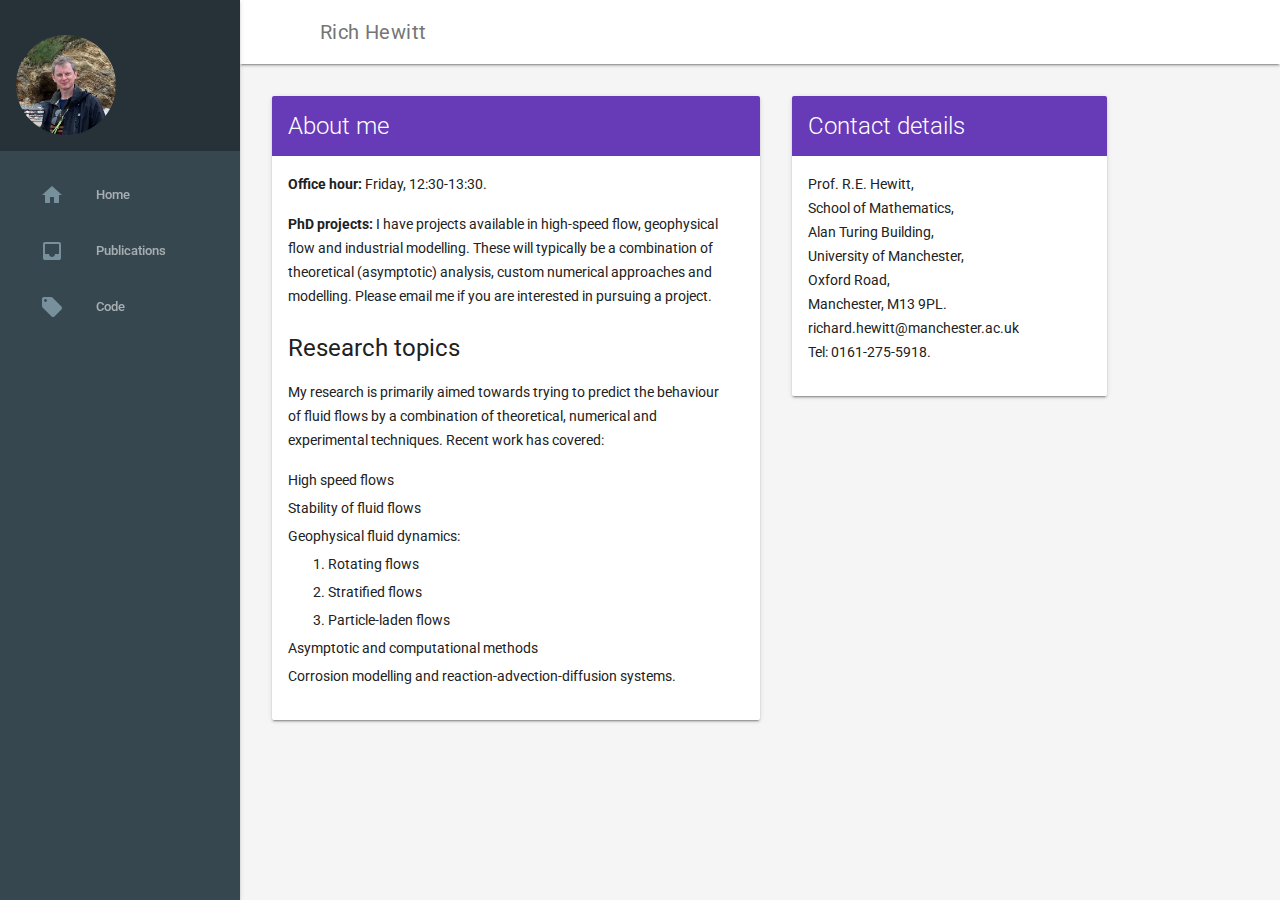
<file: index.html>
<!doctype html>
<!--
  Material Design Lite
  Copyright 2015 Google Inc. All rights reserved.

  Licensed under the Apache License, Version 2.0 (the "License");
  you may not use this file except in compliance with the License.
  You may obtain a copy of the License at

      https://www.apache.org/licenses/LICENSE-2.0

  Unless required by applicable law or agreed to in writing, software
  distributed under the License is distributed on an "AS IS" BASIS,
  WITHOUT WARRANTIES OR CONDITIONS OF ANY KIND, either express or implied.
  See the License for the specific language governing permissions and
  limitations under the License
-->
<html lang="en">
  <head>
    <meta charset="utf-8">
    <meta http-equiv="X-UA-Compatible" content="IE=edge">
    <meta name="viewport" content="width=device-width, initial-scale=1">
    <meta http-equiv="Cache-Control" content="no-cache">
    <meta name="keywords" content="Richard E Hewitt, Rich Hewitt, Rich E Hewitt, fluid mechanics, applied mathematics, hydrodynamics, Navier Stokes, exact solutions, bifurcation theory, stability theory, centre for nonlinear dynamics" />
    <meta name="author" content="Rich Hewitt, School of Mathematics, University of Manchester" />
    <meta name="description" content="Rich Hewitt, Richard Hewitt, Prof., School of Mathematics" />

    <title>Prof. R.E. Hewitt</title>
    
    <link href="https://fonts.googleapis.com/css?family=Roboto:regular,bold,italic,thin,light,bolditalic,black,medium&amp;lang=en" rel="stylesheet">
    <link href="https://fonts.googleapis.com/icon?family=Material+Icons" rel="stylesheet">
    <link rel="stylesheet" href="material.min.css">
    <link rel="stylesheet" href="style.css">
    <style>
      #view-source {
      position: fixed;
      display: block;
      right: 0;
      bottom: 0;
      margin-right: 40px;
      margin-bottom: 40px;
      z-index: 900;
      }
    </style>    
  </head>
  


<body>

    <div class="demo-layout mdl-layout mdl-js-layout mdl-layout--fixed-drawer mdl-layout--fixed-header">


<header class="demo-header mdl-layout__header mdl-color--white mdl-color--grey-100 mdl-color-text--grey-600">
  <div class="mdl-layout__header-row">
    <span class="mdl-layout-title">Rich Hewitt</span>
    <div class="mdl-layout-spacer"></div>
  </div>
</header>

<div class="demo-drawer mdl-layout__drawer mdl-color--blue-grey-900 mdl-color-text--blue-grey-50">
  <header class="demo-drawer-header">
    <img src="images/user.jpg" class="demo-avatar">
  </header>
  <nav class="demo-navigation mdl-navigation mdl-color--blue-grey-800">
    <a class="mdl-navigation__link" href="./index.html"><i class="mdl-color-text--blue-grey-400 material-icons">home</i>Home</a>
    <a class="mdl-navigation__link" href="./publications.html"><i class="mdl-color-text--blue-grey-400 material-icons">inbox</i>Publications</a>
    <a class="mdl-navigation__link" href="https://github.com/hewitt"><i class="mdl-color-text--blue-grey-400 material-icons">local_offer</i>Code</a>
    <div class="mdl-layout-spacer"></div>
  </nav>
</div>


<main class="mdl-layout__content mdl-color--grey-100">

<div class="mdl-grid demo-content">

  <div class="demo-cards mdl-cell mdl-cell--6-col mdl-grid--no-spacing">
    <div class="mdl-card mdl-shadow--2dp mdl-cell mdl-cell--12-col">
      <div class="mdl-card__title mdl-card--expand mdl-color--deep-purple-500">
        <h2 class="mdl-card__title-text">About me</h2>
      </div>
      <div class="demo-options mdl-card__supporting-text mdl-color-text--grey-900">
        <p>
	  <b>Office hour:</b> 
	  Friday, 12:30-13:30.
	</p>		
        <p>
	<b>PhD projects:</b> I have projects available in high-speed flow,
        geophysical flow and industrial modelling.
	These will typically be a combination of theoretical (asymptotic)
	analysis, custom numerical approaches and modelling.
        Please email me if you are interested in pursuing a project.
	</p>
	<h4>Research topics</h4>
	<p>
	  My research is primarily aimed towards trying to predict the 
	  behaviour of fluid flows by a combination of
	  theoretical, numerical and experimental techniques. 
	  Recent work has covered:
	  <ul>
	  <li>High speed flows</li>
	  <li>Stability of fluid flows</li>
	  <li>Geophysical fluid dynamics:
          <ol>
	   <li>Rotating flows</li>
	   <li>Stratified flows</li>
	   <li>Particle-laden flows</li>
          </ol>
	  </li>
	  <li>Asymptotic and computational methods</li>
          <li>Corrosion modelling and reaction-advection-diffusion systems.</li>
	  </ul>
	</p>
         
       </div>
     </div>
   </div>	  
	  

   <div class="demo-cards mdl-cell mdl-cell--4-col mdl-grid--no-spacing">
   <div class="mdl-card mdl-shadow--2dp mdl-cell mdl-cell--12-col">
   <div class="mdl-card__title mdl-card--expand mdl-color--deep-purple-500">
   <h2 class="mdl-card__title-text">Contact details</h2>
   </div>
   <div class="mdl-card__supporting-text mdl-color-text--grey-900">
   <p>Prof. R.E. Hewitt, </br>School of Mathematics, </br>Alan Turing Building, </br>
   University of Manchester, </br> Oxford Road, </br> Manchester, M13 9PL.
   </br>
   richard.hewitt@manchester.ac.uk
   </br>
   Tel: 0161-275-5918.</p>
   </div>
   </div>
   </div>
   
   
   </div>
   </main>
      

    </div>
    
    <script src="material.min.js"></script>
  </body>
</html>
</file>
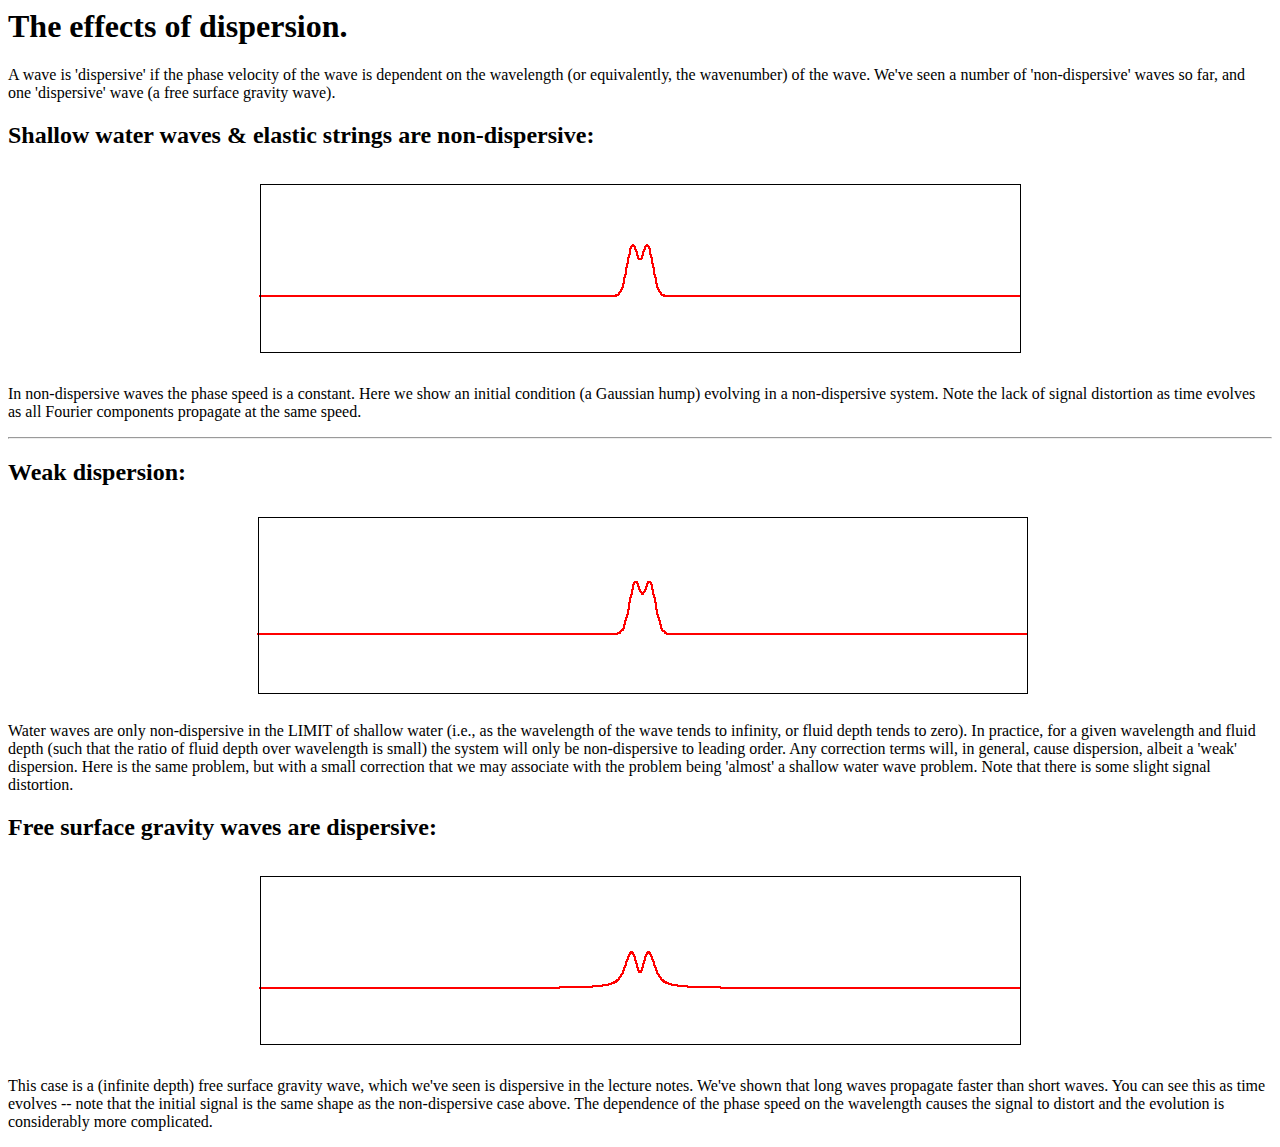
<file: files/MATH35012/Dispersion/index.html>
<html>
<body>
<h1> The effects of dispersion. </h1> 

A wave is 'dispersive' if the phase velocity of the wave is dependent
on the wavelength (or equivalently, the wavenumber) of the wave. We've
seen a number of 'non-dispersive' waves so far, and one 'dispersive'
wave (a free surface gravity wave). 


<h2>Shallow water waves & elastic strings are non-dispersive:</h2>
<p>
<center>
<img src='./nondisp.gif' />
</center>
</p>

<p>
In non-dispersive waves the phase speed is a constant. Here we show an initial
condition (a Gaussian hump) evolving in a non-dispersive system. Note the
lack of signal distortion as time evolves as all Fourier components propagate
at the same speed.
</p>

<hr>

<h2>Weak dispersion:</h2>
<p>
<center>
<img src='./weakdisp.gif' />
</center>
</p>

<p>
Water waves are only non-dispersive in the LIMIT of shallow water (i.e., as the 
wavelength of the wave tends to infinity, or fluid depth tends to zero). 
In practice, for a given wavelength and fluid depth (such that the ratio of fluid
depth over wavelength is small) the system will only be non-dispersive to leading order.
Any correction terms will, in general, cause dispersion, albeit a 'weak' dispersion.
Here is the same problem, but with a small correction that we may associate with
the problem being 'almost' a shallow water wave problem. Note that there is some
slight signal distortion.
</p>


<h2>Free surface gravity waves are dispersive:</h2>
<p>
<center>
<img src='./disp.gif' />
</center>
</p>

<p>
This case is a (infinite depth) free surface gravity wave,
which we've seen is dispersive in the lecture notes. We've shown that long waves propagate
faster than short waves. You can see this as time evolves -- note that the
initial signal is the same shape as the non-dispersive case above. The
dependence of the phase speed on the wavelength causes the signal to distort 
and the evolution is considerably more complicated.
</p>

</body>

</html>
</file>
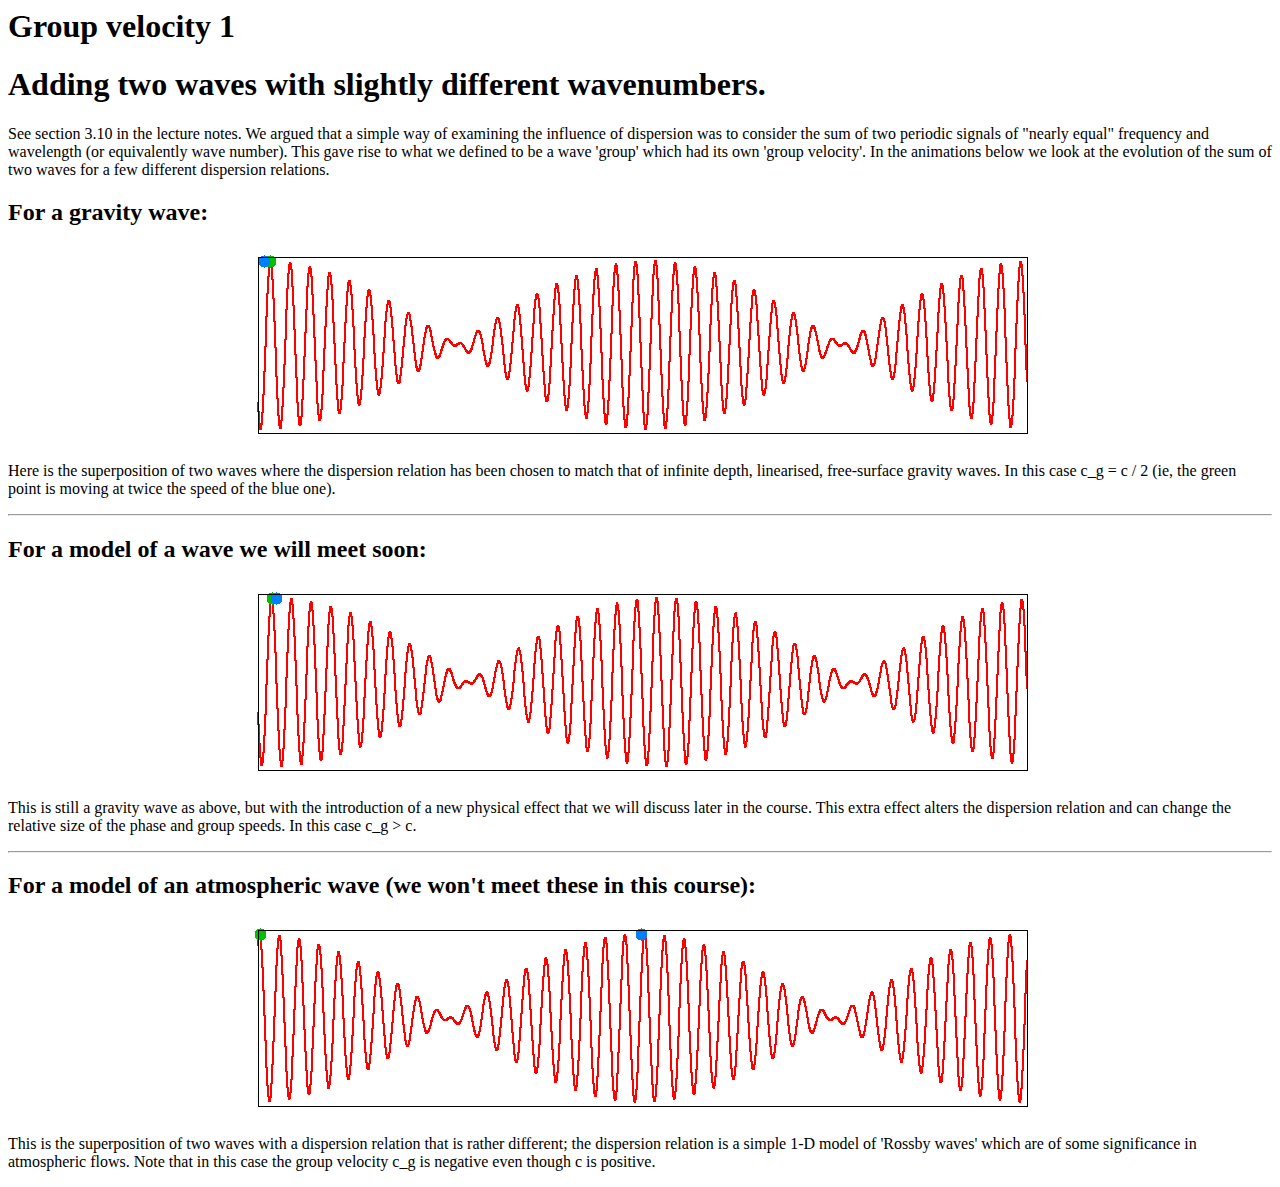
<file: files/MATH35012/GroupVelocity1/index.html>
<html>
<body>
<h1>Group velocity 1</h1>

<h1>Adding two waves with slightly different wavenumbers. </h1> 

See section 3.10 in the lecture notes.

We argued that a simple way of examining the influence of dispersion was
to consider the sum of two periodic signals of "nearly equal" frequency and
wavelength (or equivalently wave number). This gave rise to what we
defined to be a wave 'group' which had its own 'group velocity'.
In the animations below we look at the evolution of the sum of two
waves for a few different dispersion relations.


<h2>For a gravity wave:</h2>
<p>
<center>
<img src='./cg_lt_cp.gif' />
</center>
</p>

<p>
Here is the superposition of two waves where the dispersion relation
has been chosen to match that of infinite depth, linearised, free-surface
gravity waves. In this case c_g = c / 2 (ie, the green point is moving
at twice the speed of the blue one). 
</p>

<hr>

<h2>For a model of a wave we will meet soon:</h2>
<p>
<center>
<img src='./cg_gt_cp.gif' />
</center>
</p>

<p>
This is still a gravity wave as above, but with the introduction of
a new physical effect that we will discuss later in the course. This
extra effect alters the dispersion relation and can change the 
relative size of the phase and group speeds. In this case c_g > c.
</p>

<hr>

<h2>For a model of an atmospheric wave (we won't meet these in this course):</h2>
<p>
<center>
<img src='./cg_other_dirn.gif' />
</center>
</p>

<p>
This is the superposition of two waves with a dispersion relation that
is rather different; the dispersion relation is a simple 1-D model of 'Rossby waves'
which are of some significance in atmospheric flows. Note that in this
case the group velocity c_g is negative even though c is positive.
</p>

</body>

</html>
</file>
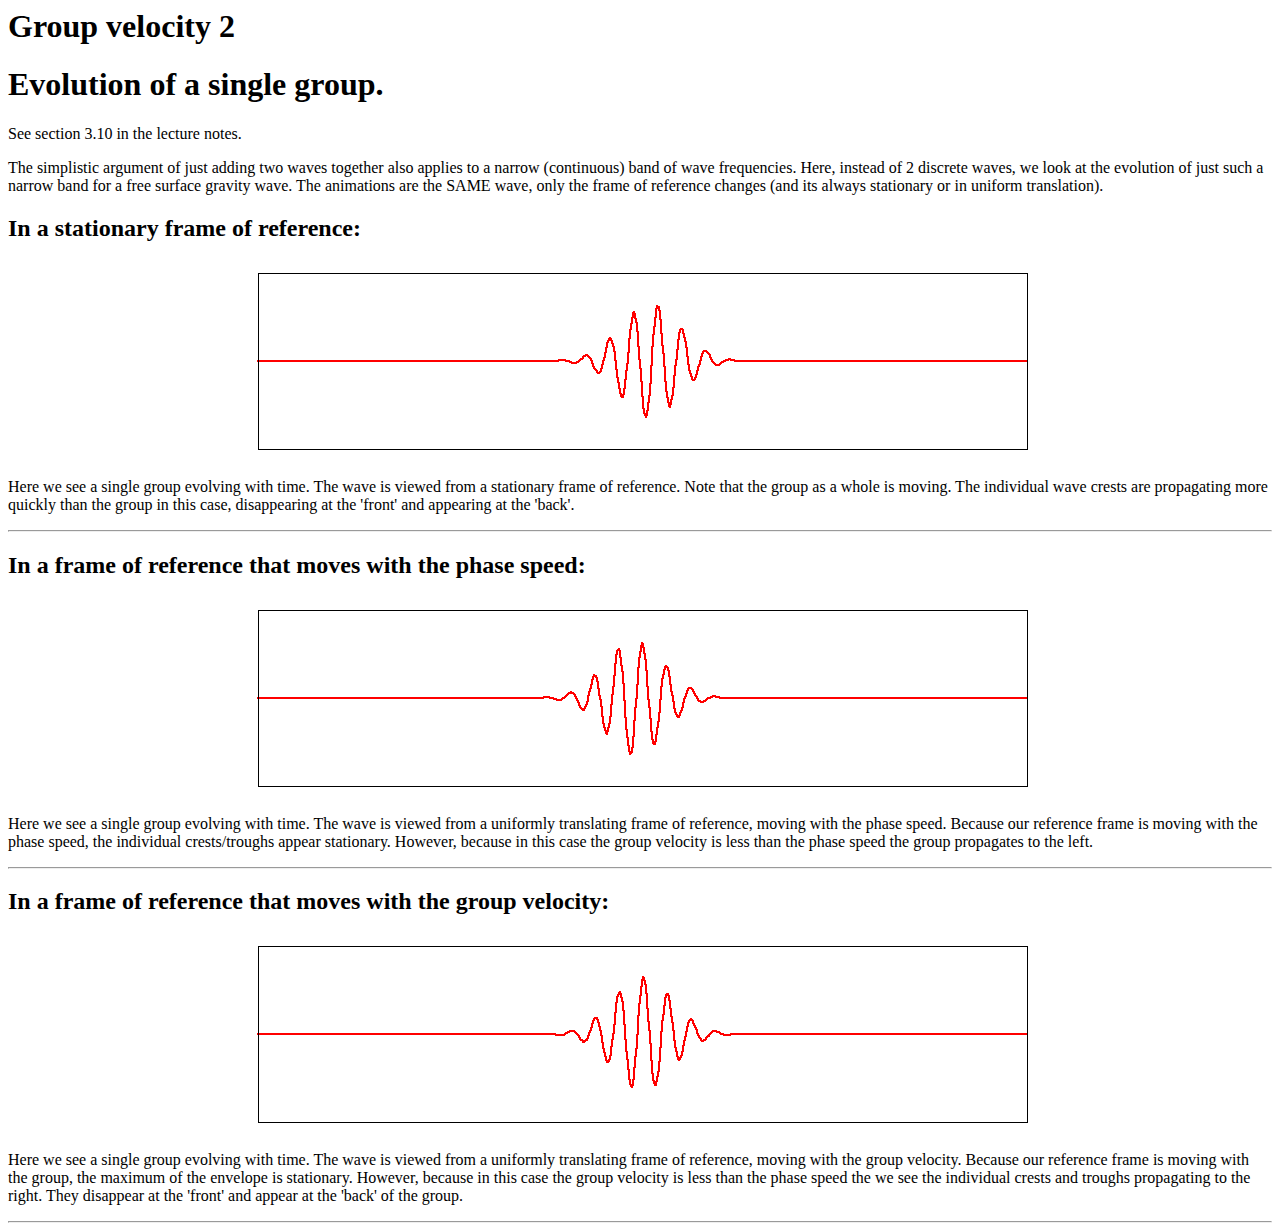
<file: files/MATH35012/GroupVelocity2/index.html>
<html>
<body>
<h1>Group velocity 2</h1>

<h1>Evolution of a single group. </h1> 

<p>
See section 3.10 in the lecture notes.
</p>

<p>
The simplistic argument of just adding two waves together also
applies to a narrow (continuous) band of wave frequencies. Here,
instead of 2 discrete waves, we look at the evolution of just
such a narrow band for a free surface gravity wave. The animations
are the SAME wave, only the frame of reference changes (and its
always stationary or in uniform translation).
</p>


<h2>In a stationary frame of reference:</h2>
<p>
<center>
<img src='./group-stationary.gif' />
</center>
</p>

<p>
Here we see a single group evolving with time. The wave is
viewed from a stationary frame of reference. Note that the group
as a whole is moving. The individual wave crests are propagating
more quickly than the group in this case, disappearing at the
'front' and appearing at the 'back'.
</p>

<hr>

<h2>In a frame of reference that moves with the phase speed:</h2>
<p>
<center>
<img src='./group-cp.gif' />
</center>
</p>

<p>
Here we see a single group evolving with time. The wave is
viewed from a uniformly translating frame of reference, moving with
the phase speed. Because our reference frame is moving with the 
phase speed, the individual crests/troughs appear stationary. However,
because in this case the group velocity is less than the phase speed
the group propagates to the left.
</p>

<hr>

<h2>In a frame of reference that moves with the group velocity:</h2>
<p>
<center>
<img src='./group-cg.gif' />
</center>
</p>

<p>
Here we see a single group evolving with time. The wave is
viewed from a uniformly translating frame of reference, moving with
the group velocity. Because our reference frame is moving with the 
group, the maximum of the envelope is stationary. However,
because in this case the group velocity is less than the phase speed
the we see the individual crests and troughs propagating to the right.
They disappear at the 'front' and appear at the 'back' of the group.
</p>

<hr>

</body>

</html>
</file>
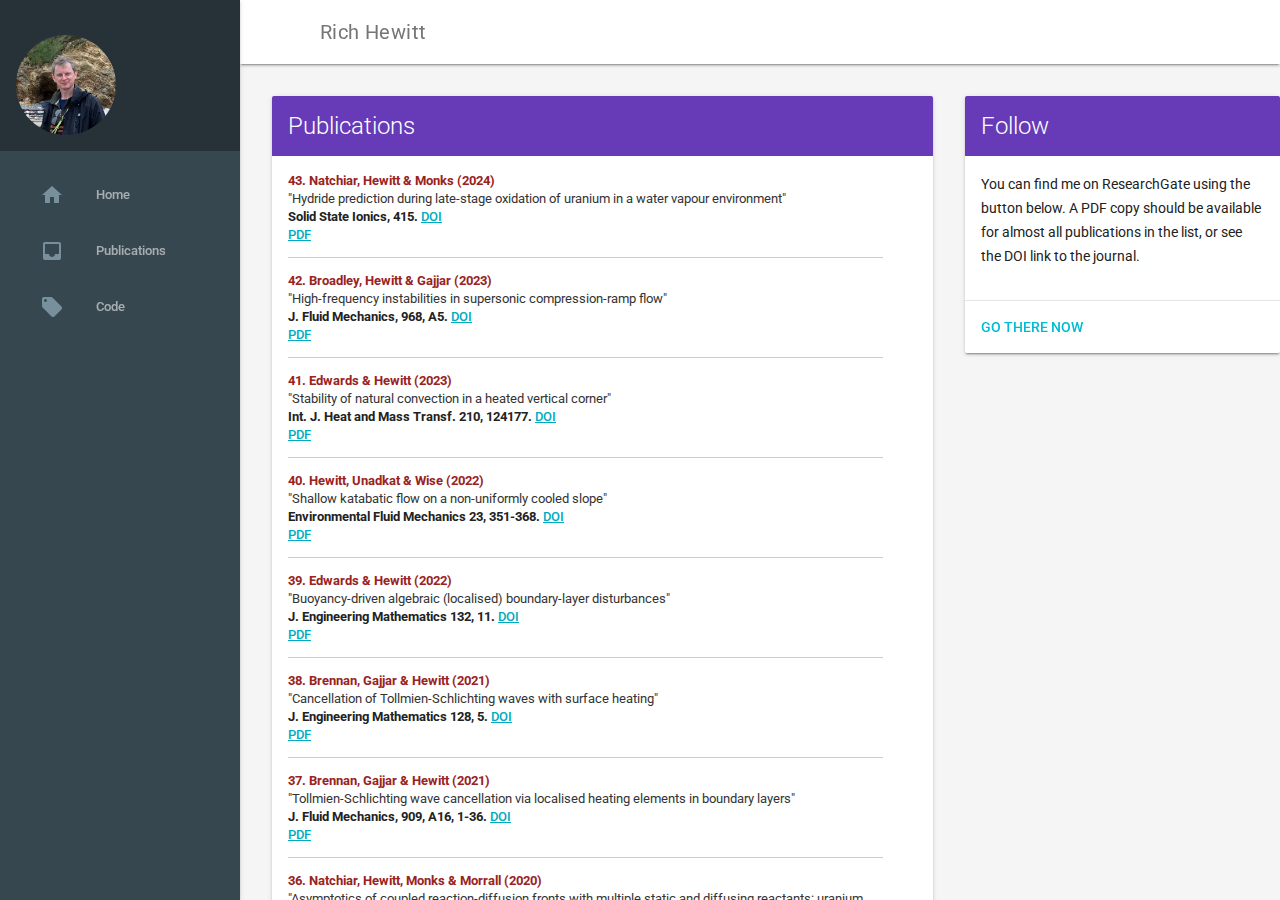
<file: publications.html>
<!doctype html>
<!--
  Material Design Lite
  Copyright 2015 Google Inc. All rights reserved.

  Licensed under the Apache License, Version 2.0 (the "License");
  you may not use this file except in compliance with the License.
  You may obtain a copy of the License at

      https://www.apache.org/licenses/LICENSE-2.0

  Unless required by applicable law or agreed to in writing, software
  distributed under the License is distributed on an "AS IS" BASIS,
  WITHOUT WARRANTIES OR CONDITIONS OF ANY KIND, either express or implied.
  See the License for the specific language governing permissions and
  limitations under the License
-->
<html lang="en">
  <head>
    <meta charset="utf-8">
    <meta http-equiv="X-UA-Compatible" content="IE=edge">
    <meta name="viewport" content="width=device-width, initial-scale=1">
    <meta http-equiv="Cache-Control" content="no-cache">
    <meta name="keywords" content="Richard E Hewitt, Rich Hewitt, Rich E Hewitt, fluid mechanics, applied mathematics, hydrodynamics, Navier Stokes, exact solutions, bifurcation theory, stability theory, centre for nonlinear dynamics" />
    <meta name="author" content="Rich Hewitt, School of Mathematics, University of Manchester" />
    <meta name="description" content="Rich Hewitt, Richard Hewitt, Prof., School of Mathematics" />

    <title>Prof. R.E. Hewitt</title>
    
    <link href="https://fonts.googleapis.com/css?family=Roboto:regular,bold,italic,thin,light,bolditalic,black,medium&amp;lang=en" rel="stylesheet">
    <link href="https://fonts.googleapis.com/icon?family=Material+Icons" rel="stylesheet">
    <link rel="stylesheet" href="material.min.css">
    <link rel="stylesheet" href="style.css">
    <style>
      #view-source {
      position: fixed;
      display: block;
      right: 0;
      bottom: 0;
      margin-right: 40px;
      margin-bottom: 40px;
      z-index: 900;
      }
    </style>    
  </head>
  


<body>

    <div class="demo-layout mdl-layout mdl-js-layout mdl-layout--fixed-drawer mdl-layout--fixed-header">


<header class="demo-header mdl-layout__header mdl-color--white mdl-color--grey-100 mdl-color-text--grey-600">
  <div class="mdl-layout__header-row">
    <span class="mdl-layout-title">Rich Hewitt</span>
    <div class="mdl-layout-spacer"></div>
  </div>
</header>

<div class="demo-drawer mdl-layout__drawer mdl-color--blue-grey-900 mdl-color-text--blue-grey-50">
  <header class="demo-drawer-header">
    <img src="images/user.jpg" class="demo-avatar">
  </header>
  <nav class="demo-navigation mdl-navigation mdl-color--blue-grey-800">
    <a class="mdl-navigation__link" href="./index.html"><i class="mdl-color-text--blue-grey-400 material-icons">home</i>Home</a>
    <a class="mdl-navigation__link" href="./publications.html"><i class="mdl-color-text--blue-grey-400 material-icons">inbox</i>Publications</a>
    <a class="mdl-navigation__link" href="https://github.com/hewitt"><i class="mdl-color-text--blue-grey-400 material-icons">local_offer</i>Code</a>
    <div class="mdl-layout-spacer"></div>
  </nav>
</div>



<main class="mdl-layout__content mdl-color--grey-100">
  
  <div class="mdl-grid demo-content">
    
    <div class="demo-cards mdl-cell mdl-cell--8-col mdl-grid--no-spacing">
      <div class="mdl-card mdl-shadow--2dp mdl-cell mdl-cell--12-col">
	<div class="mdl-card__title mdl-card--expand mdl-color--deep-purple-500">
          <h2 class="mdl-card__title-text">Publications</h2>
        </div>
	<div class="mdl-card__supporting-text mdl-color-text--grey-900">



<span class="pubauthors"> 43. Natchiar, Hewitt &amp; Monks (2024)</span>
<br/>
<span class="pubtitle"> "Hydride prediction during late-stage oxidation of uranium in a water vapour environment" </span>
<br/>
<span class="pubref"> Solid State Ionics, 415.
<a href="https://doi.org/10.1016/j.ssi.2024.116651">DOI</a>
<br/><a href="./PAPERS/43.pdf">PDF</a>
</span>


<hr>

<span class="pubauthors"> 42. Broadley, Hewitt &amp; Gajjar (2023)</span>
<br/>
<span class="pubtitle"> "High-frequency instabilities in supersonic compression-ramp flow" </span>
<br/>
<span class="pubref"> J. Fluid Mechanics, 968, A5.
<a href="https://doi.org/10.1017/jfm.2023.505">DOI</a>
<br/><a href="./PAPERS/42.pdf">PDF</a>
</span>


<hr>



<span class="pubauthors"> 41. Edwards &amp; Hewitt (2023)</span>
<br/>
<span class="pubtitle"> "Stability of natural convection in a heated vertical corner" </span>
<br/>
<span class="pubref"> Int. J. Heat and Mass Transf. 210, 124177.
<a href="https://doi.org/10.1016/j.ijheatmasstransfer.2023.124177">DOI</a>
<br/><a href="https://www.sciencedirect.com/science/article/pii/S0017931023003307/pdfft?md5=c488146ab579a9c498c427e9a56b033d&pid=1-s2.0-S0017931023003307-main.pdf">PDF</a>
</span>


<hr>


        
<span class="pubauthors"> 40. Hewitt, Unadkat &amp; Wise (2022)</span>
<br/>
<span class="pubtitle"> "Shallow katabatic flow on a non-uniformly cooled slope" </span>
<br/>
<span class="pubref"> Environmental Fluid Mechanics 23, 351-368.
<a href="https://doi.org/10.1007/s10652-022-09887-w">DOI</a>
<br/><a href="https://rdcu.be/cSsyl">PDF</a>
</span>


<hr>

        

<span class="pubauthors"> 39. Edwards &amp; Hewitt (2022)</span>
<br/>
<span class="pubtitle"> "Buoyancy-driven algebraic (localised) boundary-layer disturbances" </span>
<br/>
<span class="pubref"> J. Engineering Mathematics 132, 11.
<a href="https://doi.org/10.1007/s10665-021-10190-8">DOI</a>
<br/><a href="https://link.springer.com/content/pdf/10.1007/s10665-021-10190-8.pdf">PDF</a>
</span>


<hr>


     
<span class="pubauthors"> 38. Brennan, Gajjar &amp; Hewitt (2021)</span>
<br/>
<span class="pubtitle"> "Cancellation of Tollmien-Schlichting waves with surface heating" </span>
<br/>
<span class="pubref"> J. Engineering Mathematics 128, 5. 
<a href="https://doi.org/10.1007/s10665-021-10111-9">DOI</a>
<br/><a href="https://rdcu.be/cjdvA">PDF</a>
</span>


<hr>


<span class="pubauthors"> 37. Brennan, Gajjar &amp; Hewitt (2021)</span>
<br/>
<span class="pubtitle"> "Tollmien-Schlichting wave cancellation via localised heating elements in boundary layers" </span>
<br/>
<span class="pubref"> J. Fluid Mechanics, 909, A16, 1-36.
<a href="https://doi.org/10.1017/jfm.2020.928">DOI</a>
<br/><a href="./PAPERS/37.pdf">PDF</a>
</span>


<hr>

        
<span class="pubauthors"> 36. Natchiar, Hewitt, Monks &amp; Morrall (2020)</span>
<br/>
<span class="pubtitle"> "Asymptotics of coupled reaction-diffusion fronts with multiple static and diffusing reactants: uranium oxidation in water vapour" </span>
<br/>
<span class="pubref"> SIAM J. Appl. Math., Vol. 80, No. 5, 2249-2270.
<a href="https://doi.org/10.1137/19M1309791">DOI</a>
<br/><a href="./PAPERS/36.pdf">PDF</a>
</span>

<hr>
              
<span class="pubauthors"> 35. Hewitt &amp; Duck (2019)</span>
<br/>
<span class="pubtitle"> "Instability of isolated boundary-layer streaks to spatially-developing travelling waves." </span>
<br/>
<span class="pubref"> Euro. J. of Mech. B/Fluids, 76, 413-421.
<a href="https://doi.org/10.1016/j.euromechflu.2019.04.011">DOI</a>
<br/><a href="./PAPERS/35.pdf">PDF</a>
</span>

<hr>

<span class="pubauthors"> 34. Hewitt &amp; Duck (2018)</span>
<br/>
<span class="pubtitle"> "Localised streak solutions for a Blasius boundary layer." </span>
<br/>
<span class="pubref"> J. Fluid Mechanics, 849, 885-901.
<a href="https://doi.org/10.1017/jfm.2018.440">DOI</a>
<br/><a href="./PAPERS/34.pdf">PDF</a>
</span>

<hr>

<span class="pubauthors"> 33. Williams &amp; Hewitt (2017)</span>
<br/>
<span class="pubtitle"> "Micro-slot injection into a boundary layer driven by a favourable pressure gradient." </span>
<br/>
<span class="pubref"> J. Engineering Mathematics, 107, 19-35. 
<a href="https://doi.org/10.1007/s10665-017-9933-7">DOI</a>
<br/><a href="http://rdcu.be/vVAG">PDF</a>
</span>

<hr>

<span class="pubauthors"> 32. Hewitt, Duck &amp; Williams (2017)</span>
<br/>
<span class="pubtitle"> "Injection into boundary layers: solutions
beyond the classical form" </span>
<br/>
<span class="pubref"> J. Fluid Mechanics, 822, 617-639.
<a href="https://doi.org/10.1017/jfm.2017.288">DOI</a>
<br/><a href="./PAPERS/32.pdf">PDF</a>
</span>

<hr>

<span class="pubauthors"> 31. Munro, Hewitt &amp; Foster (2015)</span>
<br/>
<span class="pubtitle"> "On the formation of axial corner vortices during spin up of a cylinder of square cross-section" </span>
<br/>
<span class="pubref"> J. Fluid Mechanics, 772, 246-271.
<a href="http://dx.doi.org/10.1017/jfm.2015.219">DOI</a>
<br/><a href="./PAPERS/31.pdf">PDF</a>
</span>

<hr>

<span class="pubauthors"> 30. Hewitt &amp; Duck (2014)</span>
<br/>
<span class="pubtitle"> "Three-dimensional boundary layers with short spanwise scales" </span>
<br/>
<span class="pubref"> J. Fluid Mechanics, 756, 452-469.
<a href="http://dx.doi.org/10.1017/jfm.2014.470">DOI</a>
<br/><a href="./PAPERS/30.pdf">PDF</a>
</span>

<hr>

<span class="pubauthors"> 29. Holland, Hewitt &amp; Scase (2014)</span>
<br/>
<span class="pubtitle"> "Wave breaking in dense plumes" </span>
<br/>
<span class="pubref"> J. Physical Oceanography, 44, 790-800
<a href="http://dx.doi.org/10.1175/JPO-D-13-0110.1">DOI</a>
<br/><a href="./PAPERS/29.pdf">PDF</a>
</span>


<hr>

<span class="pubauthors"> 28. Hewitt &amp; Bonnebaigt (2013)</span>
<br/>
<span class="pubtitle"> "A note on unsteady laminar plumes/jets" </span>
<br/>
<span class="pubref"> Int. J. Heat and Mass Transfer 70, 851-855
<a href="http://dx.doi.org/10.1016/j.ijheatmasstransfer.2013.11.054">DOI</a>
<br/><a href="./PAPERS/28.pdf">PDF</a>
</span>


<hr>

<span class="pubauthors"> 27. Scase &amp; Hewitt (print 2012)</span>
<br/>
<span class="pubtitle"> "Unsteady turbulent plume models" </span>
<br/>
<span class="pubref"> J. Fluid Mechanics 697, pp. 455-480
<a href="http://dx.doi.org/10.1017/jfm.2012.77">DOI</a>
<br/><a href="./PAPERS/27.pdf">PDF</a>
</span>

<hr>

<span class="pubauthors"> 26. Hewitt &amp; Harrison (print 2012)</span>
<br/>
<span class="pubtitle"> "Exponential sensitivity to symmetry imperfections in
  an exact Navier-Stokes solution."</span>
<br/>
<span class="pubref"> J. Engineering Mathematics, 75, Issue 1, pp. 63-79 
<a href="http://dx.doi.org/10.1007/s10665-011-9520-2">DOI</a>
<br/><a href="./PAPERS/26.pdf">PDF</a>
</span>

<hr>

<span class="pubauthors"> 25. Duck &amp; Hewitt (print 2012)</span>
<br/>
<span class="pubtitle"> "A resolution of Stewartson's quarter-infinite
  plate problem." </span>
<br/>
<span class="pubref"> Theoretical and Computational Fluid Dynamics 26, pp. 117-140
<a href="http://dx.doi.org/10.1007/s00162-011-0229-7">DOI</a>
<br/><a href="./PAPERS/25.pdf">PDF</a>
</span>

<hr>

<span class="pubauthors"> 24. Hewitt, Hazel, Clarke &amp; Denier (print 2011)</span>
<br/>
<span class="pubtitle"> "Unsteady flow in a rotating torus after a sudden change in rotation rate" </span>
<br/>
<span class="pubref"> J. Fluid Mechanics 688, pp. 88-119
<a href="http://dx.doi.org/10.1017/jfm.2011.366">DOI</a>
<br/><a href="./PAPERS/24.pdf">PDF</a>
</span>

<hr>

<span class="pubauthors"> 23. Haines, Hewitt &amp; Hazel (print 2011)</span>
<br/>
<span class="pubtitle"> "The Jeffery-Hamel similarity solution
      and its relation to flow in a diverging channel" </span>
<br/>
<span class="pubref"> J. Fluid Mechanics 687, pp. 404-430
<a href="http://dx.doi.org/10.1017/jfm.2011.362">DOI</a>
<br/><a href="./PAPERS/23.pdf">PDF</a>
</span>

<hr>

<span class="pubauthors"> 22. Hewitt &amp; Duck (print 2011)</span>
<br/>
<span class="pubtitle"> "Pulsatile jets" </span>
<br/>
<span class="pubref"> J. Fluid Mechanics 670, pp. 240-259
<a href="http://dx.doi.org/10.1017/S0022112010005227">DOI</a>
<br/><a href="./PAPERS/22.pdf">PDF</a>
</span>

<hr>

<span class="pubauthors"> 21. Hewitt &amp; Duck (print 2009)</span>
<br/>
<span class="pubtitle"> "Long's vortex revisited." </span>
<br/>
<span class="pubref">  J. Fluid Mechanics 634, pp. 91-111
<a href="http://dx.doi.org/10.1017/S0022112009007502">DOI</a>
<br/><a href="./PAPERS/21.pdf">PDF</a>
</span> 

<hr>

<span class="pubauthors"> 20. Hewitt, &amp; Al-Azhari (print 2009)</span>
<br/>
<span class="pubtitle"> "Non-axisymmetric self-similar flow between two rotating disks."</span>
<br/>
<span class="pubref"> J. Engineering Mathematics, 63, 2, pp. 259-277.
<a href="http://dx.doi.org/10.1007/s10665-008-9220-8">DOI</a> 
<br/><a href="./PAPERS/20.pdf">PDF</a>
</span>

<hr>

<span class="pubauthors"> 19. del Pino, Hewitt, Clarke, Mullin, &amp; Denier (print 2008) </span>
<br/>
<span class="pubtitle"> "Unsteady fronts in the spin-down of a fluid-filled torus."</span>
<br/>
<span class="pubref"> Physics of Fluids 20, 124104. 
<a href="http://dx.doi.org/10.1063/1.3054146">DOI</a>
<br/><a href="./PAPERS/19.pdf">PDF</a>
</span>

<hr>

<span class="pubauthors"> 18. Hewitt, Mullin, Tavener, Khan, &amp; Treacher (print 2008)</span>
<br/>
<span class="pubtitle"> "Nonlinear vortex development in rotating flows."</span>
<br/>
<span class="pubref"> Philosophical Transactions of the Royal Society of London. A366, 1868, pp. 1317-1329.
<a href="http://dx.doi.org/10.1098/rsta.2007.2133">DOI</a>
<br/><a href="./PAPERS/18.pdf">PDF</a>
</span>

<hr>

<span class="pubauthors"> 17. Hewitt &amp; Hazel (print 2007)</span>
<br/>
<span class="pubtitle"> "Mid-plane symmetry breaking in the flow between two counter-rotating disks."</span>
<br/>
<span class="pubref"> J. Engineering Mathematics, 57, 3, pp. 273-288.
<a href="http://dx.doi.org/10.1007/s10665-006-9098-2">DOI</a>
<br/><a href="./PAPERS/17.pdf">PDF</a>
</span> 

<hr>

<span class="pubauthors"> 16. Foster, Duck &amp; Hewitt (print 2006)</span>
<br/>
<span class="pubtitle"> "Boundary layers in a dilute particle suspension." </span>
<br/>
<span class="pubref"> Proceedings of the  Royal Society London. A, 462, pp. 1145-1166. 
<a href="http://dx.doi.org/10.1098/rspa.2005.1611">DOI</a>
<br/><a href="./PAPERS/16.pdf">PDF</a>
</span>

<hr>

<span class="pubauthors"> 15. Denier &amp; Hewitt (print 2004)</span>
<br/>
<span class="pubtitle"> "Asymptotic matching constraints for a 
       boundary-layer flow of a power-law fluid."</span>
<br/>
<span class="pubref"> J. Fluid Mechanics 518, pp. 261-279.
<a href="http://dx.doi.org/10.1017/S0022112004001090">DOI</a>
<br/><a href="./PAPERS/15.pdf">PDF</a>
</span>

<hr>

<span class="pubauthors"> 14. Duck, Hewitt, &amp; Foster (print 2004)</span>
<br/>
<span class="pubtitle"> "On the spatial development of a dusty wall jet."</span>
<br/>
<span class="pubref"> J. Fluid Mechanics 514, pp. 385-411. 
<a href="http://dx.doi.org/10.1017/S0022112004000205">DOI</a>
<br/><a href="./PAPERS/14.pdf">PDF</a>
</span>

<hr>

<span class="pubauthors"> 13. Foster, Duck &amp; Hewitt (print 2003)</span>
<br/>
<span class="pubtitle"> "The unsteady Karman problem for a dilute particle suspension."</span>
<br/>
<span class="pubref"> J. Fluid Mechanics 474, pp. 379-409. 
<a href="http://dx.doi.org/10.1017/S0022112002002690">DOI</a>
<br/><a href="./PAPERS/13.pdf">PDF</a>
</span>

<hr>

<span class="pubauthors"> 12. Hewitt, Duck &amp; Al-Azhari (print 2003)</span>
<br/>
<span class="pubtitle"> "Extensions to three-dimensional flow in a porous channel."</span>
<br/>
<span class="pubref"> Fluid Dynamics Research 33, pp. 17-39, invited. 
<a href="http://dx.doi.org/10.1016/S0169-5983(03)00035-2">DOI</a>
<br/><a href="./PAPERS/12.pdf">PDF</a>
</span>

<hr>

<span class="pubauthors"> 11. Hewitt, Duck &amp; Stow (print 2002)</span>
<br/>
<span class="pubtitle"> "Continua of states in boundary-layer flows."</span>
<br/>
<span class="pubref"> J. Fluid Mechanics 468, pp. 121-152. 
<a href="http://dx.doi.org/10.1017/S0022112002001507">DOI</a>
<br/><a href="./PAPERS/11.pdf">PDF</a>
</span>

<hr>

<span class="pubauthors"> 10. Stow, Duck &amp; Hewitt (print 2001)</span>
<br/>
<span class="pubtitle"> "Three-dimensional extensions to Jeffery-Hamel flow."</span>          
<br/>
<span class="pubref"> Fluid Dynamics Research 29, pp. 25-46.
<a href="http://dx.doi.org/10.1016/S0169-5983(01)00017-X">DOI</a>
<br/><a href="./PAPERS/10.pdf">PDF</a>
</span>

<hr>

<span class="pubauthors"> 9. Hewitt, Foster &amp; Davies (print 2001)</span>
<br/>
<span class="pubtitle"> "Spin-up of a two-layer rotating stratified fluid in a variable depth container."</span>
<br/>
<span class="pubref"> J. Fluid Mechanics 438, pp. 379-407. 
<a href="http://dx.doi.org/10.1017/S0022112001004645">DOI</a>
<br/><a href="./PAPERS/9.pdf">PDF</a>
</span>

<hr>

<span class="pubauthors"> 8. Hewitt, &amp; Duck (print 2000)</span>
<br/>
<span class="pubtitle"> "Non-axisymmetric rotating disk flows: Nonlinear travelling-wave states."</span>
<br/>
<span class="pubref"> J. Fluid Mechanics 413, pp. 287-316. 
<a href="http://dx.doi.org/10.1017/S0022112000008491">DOI</a>
<br/><a href="./PAPERS/8.pdf">PDF</a>
</span>

<hr>

<span class="pubauthors"> 7. Hewitt, Duck &amp; Foster (print 1999)</span>
<br/>
<span class="pubtitle"> "Steady boundary-layer solutions for a swirling stratified fluid in a rotating cone."</span>
<br/>
<span class="pubref"> J. Fluid Mechanics 384, pp. 339-374. 
<a href="http://dx.doi.org/10.1017/S0022112099004255">DOI</a>
<br/><a href="./PAPERS/7.pdf">PDF</a>
</span> 

<hr>

<span class="pubauthors"> 6. Hewitt,  Davies, Duck &amp; Foster (print 1999)</span>
<br/>
<span class="pubtitle"> "Spin-up of stratified rotating flows at large Schmidt number: experiment and theory."</span>
<br/>
<span class="pubref"> J. Fluid Mechanics 389, pp. 169-207.
<a href="http://dx.doi.org/10.1017/S0022112099004905">DOI</a>
<br/><a href="./PAPERS/6.pdf">PDF</a>
</span>

<hr>

<span class="pubauthors"> 5. Hewitt, Duck &amp; Foster (print 1998)</span>
<br/>
<span class="pubtitle"> "The temporal evolution of the boundary layer in a rotating stratified fluid."</span> 
<br/>
<span class="pubref"> Mixing and Dispersion in Stably Stratified Flows. </span>

<hr>

<span class="pubauthors"> 4. Hewitt, Davies, Duck &amp; Foster (print 1998)</span>
<br/>
<span class="pubtitle"> "Nonlinear spin-up of a rotating stratified fluid: theory."</span>
<br/>
<span class="pubref"> J. Fluids Engineering, 120, pp. 662-666.
<a href="http://dx.doi.org/10.1115/1.2820719">DOI</a></span> 

<hr>

<span class="pubauthors"> 3. Hewitt, Davies, Duck, Foster &amp; Smith (print 1998)</span>
<br/>
<span class="pubtitle"> "Nonlinear spin-up of a rotating stratified fluid: 
           experimental method and preliminary results." </span>
<br/>
<span class="pubref">J. Fluids Engineering, 120, pp. 667-671. 
<a href="http://dx.doi.org/10.1115/1.2820720">DOI</a></span> 

<hr>

<span class="pubauthors"> 2. Hewitt &amp; Hall (print 1998)</span>
<br/>
<span class="pubtitle"> "The evolution of finite amplitude wavetrains in plane channel flow."</span>
<br/>
<span class="pubref"> Philosophical Transactions of the Royal Society London. A356, 1745, pp. 2413-2446.
<a href=" http://dx.doi.org/10.1098/rsta.1998.0279">DOI</a>
<br/><a href="./PAPERS/2.pdf">PDF</a>
</span> 

<hr>

<span class="pubauthors"> 1. Duck, Foster &amp; Hewitt (print 1997)</span>
<br/>
<span class="pubtitle"> "On the boundary layer arising in the spin-up of a 
             stratified fluid in a container with sloping walls."</span>
<br/>
<span class="pubref"> J. Fluid Mechanics 335, pp. 233-259. 
<a href="http://dx.doi.org/10.1017/S0022112096004715">DOI</a>
<br/><a href="./PAPERS/1.pdf">PDF</a>
</span> 

<hr>

<span class="pubauthors"> Book review. </span>
<br/>
<span class="pubtitle"> "Hydrodynamic Stability", Drazin &amp; Reid; <br/>
"Theory and
computation in hydrodynamic stability", Criminale, Jackson &amp; Joslin. </span>
<br/>
<span class="pubref"> The Aeronautical Journal, 2006.</span>
<a href="https://doi.org/10.1017/S0001924000086589"> DOI </a>

<hr>

<span class="pubauthors"> Book review. </span>
<br/>
<span class="pubtitle"> "Hydrodynamics and sound", Howe. </span>
<br/>
<span class="pubref"> The Aeronautical Journal, 2007.</span>
<a href="https://doi.org/10.1017/S000192400008725X"> DOI </a>


</div>

</div>

</div>	  
	  
	  
          <div class="demo-cards mdl-cell mdl-cell--4-col mdl-grid--no-spacing">
            <div class="mdl-card mdl-shadow--2dp mdl-cell mdl-cell--12-col">
              <div class="mdl-card__title mdl-card--expand mdl-color--deep-purple-500">
                <h2 class="mdl-card__title-text">Follow</h2>
              </div>
              <div class="mdl-card__supporting-text mdl-color-text--grey-900">
                <p>You can find me on ResearchGate using the button below. A PDF copy should be available for almost all publications in the list, or see the DOI link to the journal.</p>
              </div>
              <div class="mdl-card__actions mdl-card--border">
                <a href="https://www.researchgate.net/profile/Richard_Hewitt7" class="mdl-button mdl-js-button mdl-js-ripple-effect">Go there now</a>
              </div>
            </div>
          </div>

        </div>
      </main>
      

    </div>

    
    <!--<a href="https://github.com/google/material-design-lite/blob/master/templates/dashboard/" target="_blank" id="view-source" class="mdl-button mdl-js-button mdl-button--raised mdl-js-ripple-effect mdl-color--accent mdl-color-text--accent-contrast">View Source</a> 
    -->
    <script src="material.min.js"></script>
  </body>
</html>
</file>
<file: style.css>
/**
 * Copyright 2015 Google Inc. All Rights Reserved.
 *
 * Licensed under the Apache License, Version 2.0 (the "License");
 * you may not use this file except in compliance with the License.
 * You may obtain a copy of the License at
 *
 *      http://www.apache.org/licenses/LICENSE-2.0
 *
 * Unless required by applicable law or agreed to in writing, software
 * distributed under the License is distributed on an "AS IS" BASIS,
 * WITHOUT WARRANTIES OR CONDITIONS OF ANY KIND, either express or implied.
 * See the License for the specific language governing permissions and
 * limitations under the License.
 */

html, body {
  font-family: 'Roboto', 'Helvetica', sans-serif;
}
.demo-avatar {
  width: 100px;
  height: 100px;
  border-radius: 50px;
}

.demo-layout .mdl-layout__header .mdl-layout__drawer-button {
  color: rgba(0, 0, 0, 0.54);
}
.mdl-layout__drawer .avatar {
  margin-bottom: 16px;
}
.demo-drawer {
  border: none;
}
.demo-drawer-header {
  box-sizing: border-box;
  display: -webkit-box;
  display: -webkit-flex;
  display: -ms-flexbox;
  display: flex;
  -webkit-box-orient: vertical;
  -webkit-box-direction: normal;
  -webkit-flex-direction: column;
      -ms-flex-direction: column;
          flex-direction: column;
  -webkit-box-pack: end;
  -webkit-justify-content: flex-end;
      -ms-flex-pack: end;
          justify-content: flex-end;
  padding: 16px;
  height: 151px;
}
.demo-avatar-dropdown {
  display: -webkit-box;
  display: -webkit-flex;
  display: -ms-flexbox;
  display: flex;
  position: relative;
  -webkit-box-orient: horizontal;
  -webkit-box-direction: normal;
  -webkit-flex-direction: row;
      -ms-flex-direction: row;
          flex-direction: row;
  -webkit-box-align: center;
  -webkit-align-items: center;
      -ms-flex-align: center;
          align-items: center;
  width: 100%;
}

.demo-navigation {
  -webkit-box-flex: 1;
  -webkit-flex-grow: 1;
      -ms-flex-positive: 1;
          flex-grow: 1;
}
.demo-layout .demo-navigation .mdl-navigation__link {
  display: -webkit-box !important;
  display: -webkit-flex !important;
  display: -ms-flexbox !important;
  display: flex !important;
  -webkit-box-orient: horizontal;
  -webkit-box-direction: normal;
  -webkit-flex-direction: row;
      -ms-flex-direction: row;
          flex-direction: row;
  -webkit-box-align: center;
  -webkit-align-items: center;
      -ms-flex-align: center;
          align-items: center;
  color: rgba(255, 255, 255, 0.56);
  font-weight: 500;
}
.demo-navigation .mdl-navigation__link .material-icons {
  font-size: 24px;
  color: rgba(255, 255, 255, 0.56);
  margin-right: 32px;
}

.demo-content {
  max-width: 1080px;
}

.demo-charts {
  -webkit-box-align: center;
  -webkit-align-items: center;
      -ms-flex-align: center;
          align-items: center;
}
.demo-chart:nth-child(1) {
  color: #ACEC00;
}
.demo-chart:nth-child(2) {
  color: #00BBD6;
}
.demo-chart:nth-child(3) {
  color: #BA65C9;
}
.demo-chart:nth-child(4) {
  color: #EF3C79;
}
.demo-graphs {
  padding: 16px 32px;
  display: -webkit-box;
  display: -webkit-flex;
  display: -ms-flexbox;
  display: flex;
  -webkit-box-orient: vertical;
  -webkit-box-direction: normal;
  -webkit-flex-direction: column;
      -ms-flex-direction: column;
          flex-direction: column;
  -webkit-box-align: stretch;
  -webkit-align-items: stretch;
      -ms-flex-align: stretch;
          align-items: stretch;
}
/* TODO: Find a proper solution to have the graphs
 * not float around outside their container in IE10/11.
 * Using a browserhacks.com solution for now.
 */
_:-ms-input-placeholder, :root .demo-graphs {
  min-height: 664px;
}
_:-ms-input-placeholder, :root .demo-graph {
  max-height: 300px;
}
/* TODO end */
.demo-graph:nth-child(1) {
  color: #00b9d8;
}
.demo-graph:nth-child(2) {
  color: #d9006e;
}

.demo-cards {
  -webkit-box-align: start;
  -webkit-align-items: flex-start;
      -ms-flex-align: start;
          align-items: flex-start;
  -webkit-align-content: flex-start;
      -ms-flex-line-pack: start;
          align-content: flex-start;
}
.demo-cards .demo-separator {
  height: 32px;
}
.demo-cards .mdl-card__title.mdl-card__title {
  color: white;
  font-size: 24px;
  font-weight: 400;
}
.demo-cards ul {
  padding: 0;
}
.demo-cards h3 {
  font-size: 1em;
}
.demo-updates .mdl-card__title {
  min-height: 200px;
  background-image: url('images/dog.png');
  background-position: 90% 100%;
  background-repeat: no-repeat;
}
.demo-cards .mdl-card__actions a {
  color: #00BCD4;
  text-decoration: none;
}

.demo-options h3 {
    margin: 0;
}

.demo-options h2 {
    font-size: 28px;;
    margin 0;
}

.demo-options .mdl-checkbox__box-outline {
  border-color: rgba(255, 255, 255, 0.89);
}
.demo-options ul {
  margin: 0;
  list-style-type: none;
}
.demo-options li {
  margin: 4px 0;
}
.demo-options .material-icons {
  color: rgba(255, 255, 255, 0.89);
}
.demo-options .mdl-card__actions {
  height: 64px;
  display: -webkit-box;
  display: -webkit-flex;
  display: -ms-flexbox;
  display: flex;
  box-sizing: border-box;
  -webkit-box-align: center;
  -webkit-align-items: center;
      -ms-flex-align: center;
          align-items: center;
}

.pubtitle {
    color: #333;
}

.pubref {
    font-weight: bold;
    color: #222;
}

.pubauthors {
    /*text-decoration: underline;*/
    font-weight: bold;
    color: #922;
}

img.aligncenter {display:block; margin:5px auto;}


pre{
    white-space: pre-wrap;
}
</file>
<file: material.min.css>
@charset "UTF-8";html{color:rgba(0,0,0,.87)}::-moz-selection{background:#b3d4fc;text-shadow:none}::selection{background:#b3d4fc;text-shadow:none}hr{display:block;height:1px;border:0;border-top:1px solid #ccc;margin:1em 0;padding:0}audio,canvas,img,svg,video{vertical-align:middle}fieldset{border:0;margin:0;padding:0}textarea{resize:vertical}.browsehappy{margin:.2em 0;background:#ccc;color:#000;padding:.2em 0}.hidden{display:none!important;visibility:hidden}.visuallyhidden{border:0;clip:rect(0 0 0 0);height:1px;margin:-1px;overflow:hidden;padding:0;position:absolute;width:1px}.visuallyhidden.focusable:active,.visuallyhidden.focusable:focus{clip:auto;height:auto;margin:0;overflow:visible;position:static;width:auto}.invisible{visibility:hidden}.clearfix:before,.clearfix:after{content:" ";display:table}.clearfix:after{clear:both}@media print{*,*:before,*:after{background:transparent!important;color:#000!important;box-shadow:none!important;text-shadow:none!important}a,a:visited{text-decoration:underline}a[href]:after{content:" (" attr(href)")"}abbr[title]:after{content:" (" attr(title)")"}a[href^="#"]:after,a[href^="javascript:"]:after{content:""}pre,blockquote{border:1px solid #999;page-break-inside:avoid}thead{display:table-header-group}tr,img{page-break-inside:avoid}img{max-width:100%!important}p,h2,h3{orphans:3;widows:3}h2,h3{page-break-after:avoid}}a,.mdl-accordion,.mdl-button,.mdl-card,.mdl-checkbox,.mdl-dropdown-menu,.mdl-icon-toggle,.mdl-item,.mdl-radio,.mdl-slider,.mdl-switch,.mdl-tabs__tab{-webkit-tap-highlight-color:transparent;-webkit-tap-highlight-color:rgba(255,255,255,0)}html{width:100%;height:100%}body{width:100%;min-height:100%;margin:0}main{display:block}*[hidden]{display:none!important}html,body{font-family:'Helvetica','Arial',sans-serif;font-size:14px;font-weight:400;line-height:20px}h1,h2,h3,h4,h5,h6,p{padding:0}h1 small,h2 small,h3 small,h4 small,h5 small,h6 small{font-family:'Roboto','Helvetica','Arial',sans-serif;font-weight:400;line-height:1.35;letter-spacing:-.02em;opacity:.54;font-size:.6em}h1{font-size:56px;line-height:1.35;letter-spacing:-.02em;margin:24px 0}h1,h2{font-family:'Roboto','Helvetica','Arial',sans-serif;font-weight:400}h2{font-size:45px;line-height:48px}h2,h3{margin:24px 0}h3{font-size:34px;line-height:40px}h3,h4{font-family:'Roboto','Helvetica','Arial',sans-serif;font-weight:400}h4{font-size:24px;line-height:32px;-moz-osx-font-smoothing:grayscale;margin:24px 0 16px}h5{font-size:20px;font-weight:500;line-height:1;letter-spacing:.02em}h5,h6{font-family:'Roboto','Helvetica','Arial',sans-serif;margin:24px 0 16px}h6{font-size:16px;letter-spacing:.04em}h6,p{font-weight:400;line-height:24px}p{font-size:14px;letter-spacing:0;margin:0 0 16px}a{color:#00acc1;font-weight:500}blockquote{font-family:'Roboto','Helvetica','Arial',sans-serif;position:relative;font-size:24px;font-weight:300;font-style:italic;line-height:1.35;letter-spacing:.08em}blockquote:before{position:absolute;left:-.5em;content:'“'}blockquote:after{content:'”';margin-left:-.05em}mark{background-color:#f4ff81}dt{font-weight:700}address{font-size:12px;line-height:1;font-style:normal}address,ul,ol{font-weight:400;letter-spacing:0}ul,ol{font-size:14px;line-height:24px}.mdl-typography--display-4,.mdl-typography--display-4-color-contrast{font-family:'Roboto','Helvetica','Arial',sans-serif;font-size:112px;font-weight:300;line-height:1;letter-spacing:-.04em}.mdl-typography--display-4-color-contrast{opacity:.54}.mdl-typography--display-3,.mdl-typography--display-3-color-contrast{font-family:'Roboto','Helvetica','Arial',sans-serif;font-size:56px;font-weight:400;line-height:1.35;letter-spacing:-.02em}.mdl-typography--display-3-color-contrast{opacity:.54}.mdl-typography--display-2,.mdl-typography--display-2-color-contrast{font-family:'Roboto','Helvetica','Arial',sans-serif;font-size:45px;font-weight:400;line-height:48px}.mdl-typography--display-2-color-contrast{opacity:.54}.mdl-typography--display-1,.mdl-typography--display-1-color-contrast{font-family:'Roboto','Helvetica','Arial',sans-serif;font-size:34px;font-weight:400;line-height:40px}.mdl-typography--display-1-color-contrast{opacity:.54}.mdl-typography--headline,.mdl-typography--headline-color-contrast{font-family:'Roboto','Helvetica','Arial',sans-serif;font-size:24px;font-weight:400;line-height:32px;-moz-osx-font-smoothing:grayscale}.mdl-typography--headline-color-contrast{opacity:.87}.mdl-typography--title,.mdl-typography--title-color-contrast{font-family:'Roboto','Helvetica','Arial',sans-serif;font-size:20px;font-weight:500;line-height:1;letter-spacing:.02em}.mdl-typography--title-color-contrast{opacity:.87}.mdl-typography--subhead,.mdl-typography--subhead-color-contrast{font-family:'Roboto','Helvetica','Arial',sans-serif;font-size:16px;font-weight:400;line-height:24px;letter-spacing:.04em}.mdl-typography--subhead-color-contrast{opacity:.87}.mdl-typography--body-2,.mdl-typography--body-2-color-contrast{font-size:14px;font-weight:700;line-height:24px;letter-spacing:0}.mdl-typography--body-2-color-contrast{opacity:.87}.mdl-typography--body-1,.mdl-typography--body-1-color-contrast{font-size:14px;font-weight:400;line-height:24px;letter-spacing:0}.mdl-typography--body-1-color-contrast{opacity:.87}.mdl-typography--body-2-force-preferred-font,.mdl-typography--body-2-force-preferred-font-color-contrast{font-family:'Roboto','Helvetica','Arial',sans-serif;font-size:14px;font-weight:500;line-height:24px;letter-spacing:0}.mdl-typography--body-2-force-preferred-font-color-contrast{opacity:.87}.mdl-typography--body-1-force-preferred-font,.mdl-typography--body-1-force-preferred-font-color-contrast{font-family:'Roboto','Helvetica','Arial',sans-serif;font-size:14px;font-weight:400;line-height:24px;letter-spacing:0}.mdl-typography--body-1-force-preferred-font-color-contrast{opacity:.87}.mdl-typography--caption,.mdl-typography--caption-force-preferred-font{font-size:12px;font-weight:400;line-height:1;letter-spacing:0}.mdl-typography--caption-force-preferred-font{font-family:'Roboto','Helvetica','Arial',sans-serif}.mdl-typography--caption-color-contrast,.mdl-typography--caption-force-preferred-font-color-contrast{font-size:12px;font-weight:400;line-height:1;letter-spacing:0;opacity:.54}.mdl-typography--caption-force-preferred-font-color-contrast,.mdl-typography--menu{font-family:'Roboto','Helvetica','Arial',sans-serif}.mdl-typography--menu{font-size:14px;font-weight:500;line-height:1;letter-spacing:0}.mdl-typography--menu-color-contrast{opacity:.87}.mdl-typography--menu-color-contrast,.mdl-typography--button,.mdl-typography--button-color-contrast{font-family:'Roboto','Helvetica','Arial',sans-serif;font-size:14px;font-weight:500;line-height:1;letter-spacing:0}.mdl-typography--button,.mdl-typography--button-color-contrast{text-transform:uppercase}.mdl-typography--button-color-contrast{opacity:.87}.mdl-typography--text-left{text-align:left}.mdl-typography--text-right{text-align:right}.mdl-typography--text-center{text-align:center}.mdl-typography--text-justify{text-align:justify}.mdl-typography--text-nowrap{white-space:nowrap}.mdl-typography--text-lowercase{text-transform:lowercase}.mdl-typography--text-uppercase{text-transform:uppercase}.mdl-typography--text-capitalize{text-transform:capitalize}.mdl-typography--font-thin{font-weight:200!important}.mdl-typography--font-light{font-weight:300!important}.mdl-typography--font-regular{font-weight:400!important}.mdl-typography--font-medium{font-weight:500!important}.mdl-typography--font-bold{font-weight:700!important}.mdl-typography--font-black{font-weight:900!important}.mdl-color-text--red{color:#f44336 !important}.mdl-color--red{background-color:#f44336 !important}.mdl-color-text--red-50{color:#ffebee !important}.mdl-color--red-50{background-color:#ffebee !important}.mdl-color-text--red-100{color:#ffcdd2 !important}.mdl-color--red-100{background-color:#ffcdd2 !important}.mdl-color-text--red-200{color:#ef9a9a !important}.mdl-color--red-200{background-color:#ef9a9a !important}.mdl-color-text--red-300{color:#e57373 !important}.mdl-color--red-300{background-color:#e57373 !important}.mdl-color-text--red-400{color:#ef5350 !important}.mdl-color--red-400{background-color:#ef5350 !important}.mdl-color-text--red-500{color:#f44336 !important}.mdl-color--red-500{background-color:#f44336 !important}.mdl-color-text--red-600{color:#e53935 !important}.mdl-color--red-600{background-color:#e53935 !important}.mdl-color-text--red-700{color:#d32f2f !important}.mdl-color--red-700{background-color:#d32f2f !important}.mdl-color-text--red-800{color:#c62828 !important}.mdl-color--red-800{background-color:#c62828 !important}.mdl-color-text--red-900{color:#b71c1c !important}.mdl-color--red-900{background-color:#b71c1c !important}.mdl-color-text--red-A100{color:#ff8a80 !important}.mdl-color--red-A100{background-color:#ff8a80 !important}.mdl-color-text--red-A200{color:#ff5252 !important}.mdl-color--red-A200{background-color:#ff5252 !important}.mdl-color-text--red-A400{color:#ff1744 !important}.mdl-color--red-A400{background-color:#ff1744 !important}.mdl-color-text--red-A700{color:#d50000 !important}.mdl-color--red-A700{background-color:#d50000 !important}.mdl-color-text--pink{color:#e91e63 !important}.mdl-color--pink{background-color:#e91e63 !important}.mdl-color-text--pink-50{color:#fce4ec !important}.mdl-color--pink-50{background-color:#fce4ec !important}.mdl-color-text--pink-100{color:#f8bbd0 !important}.mdl-color--pink-100{background-color:#f8bbd0 !important}.mdl-color-text--pink-200{color:#f48fb1 !important}.mdl-color--pink-200{background-color:#f48fb1 !important}.mdl-color-text--pink-300{color:#f06292 !important}.mdl-color--pink-300{background-color:#f06292 !important}.mdl-color-text--pink-400{color:#ec407a !important}.mdl-color--pink-400{background-color:#ec407a !important}.mdl-color-text--pink-500{color:#e91e63 !important}.mdl-color--pink-500{background-color:#e91e63 !important}.mdl-color-text--pink-600{color:#d81b60 !important}.mdl-color--pink-600{background-color:#d81b60 !important}.mdl-color-text--pink-700{color:#c2185b !important}.mdl-color--pink-700{background-color:#c2185b !important}.mdl-color-text--pink-800{color:#ad1457 !important}.mdl-color--pink-800{background-color:#ad1457 !important}.mdl-color-text--pink-900{color:#880e4f !important}.mdl-color--pink-900{background-color:#880e4f !important}.mdl-color-text--pink-A100{color:#ff80ab !important}.mdl-color--pink-A100{background-color:#ff80ab !important}.mdl-color-text--pink-A200{color:#ff4081 !important}.mdl-color--pink-A200{background-color:#ff4081 !important}.mdl-color-text--pink-A400{color:#f50057 !important}.mdl-color--pink-A400{background-color:#f50057 !important}.mdl-color-text--pink-A700{color:#c51162 !important}.mdl-color--pink-A700{background-color:#c51162 !important}.mdl-color-text--purple{color:#9c27b0 !important}.mdl-color--purple{background-color:#9c27b0 !important}.mdl-color-text--purple-50{color:#f3e5f5 !important}.mdl-color--purple-50{background-color:#f3e5f5 !important}.mdl-color-text--purple-100{color:#e1bee7 !important}.mdl-color--purple-100{background-color:#e1bee7 !important}.mdl-color-text--purple-200{color:#ce93d8 !important}.mdl-color--purple-200{background-color:#ce93d8 !important}.mdl-color-text--purple-300{color:#ba68c8 !important}.mdl-color--purple-300{background-color:#ba68c8 !important}.mdl-color-text--purple-400{color:#ab47bc !important}.mdl-color--purple-400{background-color:#ab47bc !important}.mdl-color-text--purple-500{color:#9c27b0 !important}.mdl-color--purple-500{background-color:#9c27b0 !important}.mdl-color-text--purple-600{color:#8e24aa !important}.mdl-color--purple-600{background-color:#8e24aa !important}.mdl-color-text--purple-700{color:#7b1fa2 !important}.mdl-color--purple-700{background-color:#7b1fa2 !important}.mdl-color-text--purple-800{color:#6a1b9a !important}.mdl-color--purple-800{background-color:#6a1b9a !important}.mdl-color-text--purple-900{color:#4a148c !important}.mdl-color--purple-900{background-color:#4a148c !important}.mdl-color-text--purple-A100{color:#ea80fc !important}.mdl-color--purple-A100{background-color:#ea80fc !important}.mdl-color-text--purple-A200{color:#e040fb !important}.mdl-color--purple-A200{background-color:#e040fb !important}.mdl-color-text--purple-A400{color:#d500f9 !important}.mdl-color--purple-A400{background-color:#d500f9 !important}.mdl-color-text--purple-A700{color:#a0f !important}.mdl-color--purple-A700{background-color:#a0f !important}.mdl-color-text--deep-purple{color:#673ab7 !important}.mdl-color--deep-purple{background-color:#673ab7 !important}.mdl-color-text--deep-purple-50{color:#ede7f6 !important}.mdl-color--deep-purple-50{background-color:#ede7f6 !important}.mdl-color-text--deep-purple-100{color:#d1c4e9 !important}.mdl-color--deep-purple-100{background-color:#d1c4e9 !important}.mdl-color-text--deep-purple-200{color:#b39ddb !important}.mdl-color--deep-purple-200{background-color:#b39ddb !important}.mdl-color-text--deep-purple-300{color:#9575cd !important}.mdl-color--deep-purple-300{background-color:#9575cd !important}.mdl-color-text--deep-purple-400{color:#7e57c2 !important}.mdl-color--deep-purple-400{background-color:#7e57c2 !important}.mdl-color-text--deep-purple-500{color:#673ab7 !important}.mdl-color--deep-purple-500{background-color:#673ab7 !important}.mdl-color-text--deep-purple-600{color:#5e35b1 !important}.mdl-color--deep-purple-600{background-color:#5e35b1 !important}.mdl-color-text--deep-purple-700{color:#512da8 !important}.mdl-color--deep-purple-700{background-color:#512da8 !important}.mdl-color-text--deep-purple-800{color:#4527a0 !important}.mdl-color--deep-purple-800{background-color:#4527a0 !important}.mdl-color-text--deep-purple-900{color:#311b92 !important}.mdl-color--deep-purple-900{background-color:#311b92 !important}.mdl-color-text--deep-purple-A100{color:#b388ff !important}.mdl-color--deep-purple-A100{background-color:#b388ff !important}.mdl-color-text--deep-purple-A200{color:#7c4dff !important}.mdl-color--deep-purple-A200{background-color:#7c4dff !important}.mdl-color-text--deep-purple-A400{color:#651fff !important}.mdl-color--deep-purple-A400{background-color:#651fff !important}.mdl-color-text--deep-purple-A700{color:#6200ea !important}.mdl-color--deep-purple-A700{background-color:#6200ea !important}.mdl-color-text--indigo{color:#3f51b5 !important}.mdl-color--indigo{background-color:#3f51b5 !important}.mdl-color-text--indigo-50{color:#e8eaf6 !important}.mdl-color--indigo-50{background-color:#e8eaf6 !important}.mdl-color-text--indigo-100{color:#c5cae9 !important}.mdl-color--indigo-100{background-color:#c5cae9 !important}.mdl-color-text--indigo-200{color:#9fa8da !important}.mdl-color--indigo-200{background-color:#9fa8da !important}.mdl-color-text--indigo-300{color:#7986cb !important}.mdl-color--indigo-300{background-color:#7986cb !important}.mdl-color-text--indigo-400{color:#5c6bc0 !important}.mdl-color--indigo-400{background-color:#5c6bc0 !important}.mdl-color-text--indigo-500{color:#3f51b5 !important}.mdl-color--indigo-500{background-color:#3f51b5 !important}.mdl-color-text--indigo-600{color:#3949ab !important}.mdl-color--indigo-600{background-color:#3949ab !important}.mdl-color-text--indigo-700{color:#303f9f !important}.mdl-color--indigo-700{background-color:#303f9f !important}.mdl-color-text--indigo-800{color:#283593 !important}.mdl-color--indigo-800{background-color:#283593 !important}.mdl-color-text--indigo-900{color:#1a237e !important}.mdl-color--indigo-900{background-color:#1a237e !important}.mdl-color-text--indigo-A100{color:#8c9eff !important}.mdl-color--indigo-A100{background-color:#8c9eff !important}.mdl-color-text--indigo-A200{color:#536dfe !important}.mdl-color--indigo-A200{background-color:#536dfe !important}.mdl-color-text--indigo-A400{color:#3d5afe !important}.mdl-color--indigo-A400{background-color:#3d5afe !important}.mdl-color-text--indigo-A700{color:#304ffe !important}.mdl-color--indigo-A700{background-color:#304ffe !important}.mdl-color-text--blue{color:#2196f3 !important}.mdl-color--blue{background-color:#2196f3 !important}.mdl-color-text--blue-50{color:#e3f2fd !important}.mdl-color--blue-50{background-color:#e3f2fd !important}.mdl-color-text--blue-100{color:#bbdefb !important}.mdl-color--blue-100{background-color:#bbdefb !important}.mdl-color-text--blue-200{color:#90caf9 !important}.mdl-color--blue-200{background-color:#90caf9 !important}.mdl-color-text--blue-300{color:#64b5f6 !important}.mdl-color--blue-300{background-color:#64b5f6 !important}.mdl-color-text--blue-400{color:#42a5f5 !important}.mdl-color--blue-400{background-color:#42a5f5 !important}.mdl-color-text--blue-500{color:#2196f3 !important}.mdl-color--blue-500{background-color:#2196f3 !important}.mdl-color-text--blue-600{color:#1e88e5 !important}.mdl-color--blue-600{background-color:#1e88e5 !important}.mdl-color-text--blue-700{color:#1976d2 !important}.mdl-color--blue-700{background-color:#1976d2 !important}.mdl-color-text--blue-800{color:#1565c0 !important}.mdl-color--blue-800{background-color:#1565c0 !important}.mdl-color-text--blue-900{color:#0d47a1 !important}.mdl-color--blue-900{background-color:#0d47a1 !important}.mdl-color-text--blue-A100{color:#82b1ff !important}.mdl-color--blue-A100{background-color:#82b1ff !important}.mdl-color-text--blue-A200{color:#448aff !important}.mdl-color--blue-A200{background-color:#448aff !important}.mdl-color-text--blue-A400{color:#2979ff !important}.mdl-color--blue-A400{background-color:#2979ff !important}.mdl-color-text--blue-A700{color:#2962ff !important}.mdl-color--blue-A700{background-color:#2962ff !important}.mdl-color-text--light-blue{color:#03a9f4 !important}.mdl-color--light-blue{background-color:#03a9f4 !important}.mdl-color-text--light-blue-50{color:#e1f5fe !important}.mdl-color--light-blue-50{background-color:#e1f5fe !important}.mdl-color-text--light-blue-100{color:#b3e5fc !important}.mdl-color--light-blue-100{background-color:#b3e5fc !important}.mdl-color-text--light-blue-200{color:#81d4fa !important}.mdl-color--light-blue-200{background-color:#81d4fa !important}.mdl-color-text--light-blue-300{color:#4fc3f7 !important}.mdl-color--light-blue-300{background-color:#4fc3f7 !important}.mdl-color-text--light-blue-400{color:#29b6f6 !important}.mdl-color--light-blue-400{background-color:#29b6f6 !important}.mdl-color-text--light-blue-500{color:#03a9f4 !important}.mdl-color--light-blue-500{background-color:#03a9f4 !important}.mdl-color-text--light-blue-600{color:#039be5 !important}.mdl-color--light-blue-600{background-color:#039be5 !important}.mdl-color-text--light-blue-700{color:#0288d1 !important}.mdl-color--light-blue-700{background-color:#0288d1 !important}.mdl-color-text--light-blue-800{color:#0277bd !important}.mdl-color--light-blue-800{background-color:#0277bd !important}.mdl-color-text--light-blue-900{color:#01579b !important}.mdl-color--light-blue-900{background-color:#01579b !important}.mdl-color-text--light-blue-A100{color:#80d8ff !important}.mdl-color--light-blue-A100{background-color:#80d8ff !important}.mdl-color-text--light-blue-A200{color:#40c4ff !important}.mdl-color--light-blue-A200{background-color:#40c4ff !important}.mdl-color-text--light-blue-A400{color:#00b0ff !important}.mdl-color--light-blue-A400{background-color:#00b0ff !important}.mdl-color-text--light-blue-A700{color:#0091ea !important}.mdl-color--light-blue-A700{background-color:#0091ea !important}.mdl-color-text--cyan{color:#00bcd4 !important}.mdl-color--cyan{background-color:#00bcd4 !important}.mdl-color-text--cyan-50{color:#e0f7fa !important}.mdl-color--cyan-50{background-color:#e0f7fa !important}.mdl-color-text--cyan-100{color:#b2ebf2 !important}.mdl-color--cyan-100{background-color:#b2ebf2 !important}.mdl-color-text--cyan-200{color:#80deea !important}.mdl-color--cyan-200{background-color:#80deea !important}.mdl-color-text--cyan-300{color:#4dd0e1 !important}.mdl-color--cyan-300{background-color:#4dd0e1 !important}.mdl-color-text--cyan-400{color:#26c6da !important}.mdl-color--cyan-400{background-color:#26c6da !important}.mdl-color-text--cyan-500{color:#00bcd4 !important}.mdl-color--cyan-500{background-color:#00bcd4 !important}.mdl-color-text--cyan-600{color:#00acc1 !important}.mdl-color--cyan-600{background-color:#00acc1 !important}.mdl-color-text--cyan-700{color:#0097a7 !important}.mdl-color--cyan-700{background-color:#0097a7 !important}.mdl-color-text--cyan-800{color:#00838f !important}.mdl-color--cyan-800{background-color:#00838f !important}.mdl-color-text--cyan-900{color:#006064 !important}.mdl-color--cyan-900{background-color:#006064 !important}.mdl-color-text--cyan-A100{color:#84ffff !important}.mdl-color--cyan-A100{background-color:#84ffff !important}.mdl-color-text--cyan-A200{color:#18ffff !important}.mdl-color--cyan-A200{background-color:#18ffff !important}.mdl-color-text--cyan-A400{color:#00e5ff !important}.mdl-color--cyan-A400{background-color:#00e5ff !important}.mdl-color-text--cyan-A700{color:#00b8d4 !important}.mdl-color--cyan-A700{background-color:#00b8d4 !important}.mdl-color-text--teal{color:#009688 !important}.mdl-color--teal{background-color:#009688 !important}.mdl-color-text--teal-50{color:#e0f2f1 !important}.mdl-color--teal-50{background-color:#e0f2f1 !important}.mdl-color-text--teal-100{color:#b2dfdb !important}.mdl-color--teal-100{background-color:#b2dfdb !important}.mdl-color-text--teal-200{color:#80cbc4 !important}.mdl-color--teal-200{background-color:#80cbc4 !important}.mdl-color-text--teal-300{color:#4db6ac !important}.mdl-color--teal-300{background-color:#4db6ac !important}.mdl-color-text--teal-400{color:#26a69a !important}.mdl-color--teal-400{background-color:#26a69a !important}.mdl-color-text--teal-500{color:#009688 !important}.mdl-color--teal-500{background-color:#009688 !important}.mdl-color-text--teal-600{color:#00897b !important}.mdl-color--teal-600{background-color:#00897b !important}.mdl-color-text--teal-700{color:#00796b !important}.mdl-color--teal-700{background-color:#00796b !important}.mdl-color-text--teal-800{color:#00695c !important}.mdl-color--teal-800{background-color:#00695c !important}.mdl-color-text--teal-900{color:#004d40 !important}.mdl-color--teal-900{background-color:#004d40 !important}.mdl-color-text--teal-A100{color:#a7ffeb !important}.mdl-color--teal-A100{background-color:#a7ffeb !important}.mdl-color-text--teal-A200{color:#64ffda !important}.mdl-color--teal-A200{background-color:#64ffda !important}.mdl-color-text--teal-A400{color:#1de9b6 !important}.mdl-color--teal-A400{background-color:#1de9b6 !important}.mdl-color-text--teal-A700{color:#00bfa5 !important}.mdl-color--teal-A700{background-color:#00bfa5 !important}.mdl-color-text--green{color:#4caf50 !important}.mdl-color--green{background-color:#4caf50 !important}.mdl-color-text--green-50{color:#e8f5e9 !important}.mdl-color--green-50{background-color:#e8f5e9 !important}.mdl-color-text--green-100{color:#c8e6c9 !important}.mdl-color--green-100{background-color:#c8e6c9 !important}.mdl-color-text--green-200{color:#a5d6a7 !important}.mdl-color--green-200{background-color:#a5d6a7 !important}.mdl-color-text--green-300{color:#81c784 !important}.mdl-color--green-300{background-color:#81c784 !important}.mdl-color-text--green-400{color:#66bb6a !important}.mdl-color--green-400{background-color:#66bb6a !important}.mdl-color-text--green-500{color:#4caf50 !important}.mdl-color--green-500{background-color:#4caf50 !important}.mdl-color-text--green-600{color:#43a047 !important}.mdl-color--green-600{background-color:#43a047 !important}.mdl-color-text--green-700{color:#388e3c !important}.mdl-color--green-700{background-color:#388e3c !important}.mdl-color-text--green-800{color:#2e7d32 !important}.mdl-color--green-800{background-color:#2e7d32 !important}.mdl-color-text--green-900{color:#1b5e20 !important}.mdl-color--green-900{background-color:#1b5e20 !important}.mdl-color-text--green-A100{color:#b9f6ca !important}.mdl-color--green-A100{background-color:#b9f6ca !important}.mdl-color-text--green-A200{color:#69f0ae !important}.mdl-color--green-A200{background-color:#69f0ae !important}.mdl-color-text--green-A400{color:#00e676 !important}.mdl-color--green-A400{background-color:#00e676 !important}.mdl-color-text--green-A700{color:#00c853 !important}.mdl-color--green-A700{background-color:#00c853 !important}.mdl-color-text--light-green{color:#8bc34a !important}.mdl-color--light-green{background-color:#8bc34a !important}.mdl-color-text--light-green-50{color:#f1f8e9 !important}.mdl-color--light-green-50{background-color:#f1f8e9 !important}.mdl-color-text--light-green-100{color:#dcedc8 !important}.mdl-color--light-green-100{background-color:#dcedc8 !important}.mdl-color-text--light-green-200{color:#c5e1a5 !important}.mdl-color--light-green-200{background-color:#c5e1a5 !important}.mdl-color-text--light-green-300{color:#aed581 !important}.mdl-color--light-green-300{background-color:#aed581 !important}.mdl-color-text--light-green-400{color:#9ccc65 !important}.mdl-color--light-green-400{background-color:#9ccc65 !important}.mdl-color-text--light-green-500{color:#8bc34a !important}.mdl-color--light-green-500{background-color:#8bc34a !important}.mdl-color-text--light-green-600{color:#7cb342 !important}.mdl-color--light-green-600{background-color:#7cb342 !important}.mdl-color-text--light-green-700{color:#689f38 !important}.mdl-color--light-green-700{background-color:#689f38 !important}.mdl-color-text--light-green-800{color:#558b2f !important}.mdl-color--light-green-800{background-color:#558b2f !important}.mdl-color-text--light-green-900{color:#33691e !important}.mdl-color--light-green-900{background-color:#33691e !important}.mdl-color-text--light-green-A100{color:#ccff90 !important}.mdl-color--light-green-A100{background-color:#ccff90 !important}.mdl-color-text--light-green-A200{color:#b2ff59 !important}.mdl-color--light-green-A200{background-color:#b2ff59 !important}.mdl-color-text--light-green-A400{color:#76ff03 !important}.mdl-color--light-green-A400{background-color:#76ff03 !important}.mdl-color-text--light-green-A700{color:#64dd17 !important}.mdl-color--light-green-A700{background-color:#64dd17 !important}.mdl-color-text--lime{color:#cddc39 !important}.mdl-color--lime{background-color:#cddc39 !important}.mdl-color-text--lime-50{color:#f9fbe7 !important}.mdl-color--lime-50{background-color:#f9fbe7 !important}.mdl-color-text--lime-100{color:#f0f4c3 !important}.mdl-color--lime-100{background-color:#f0f4c3 !important}.mdl-color-text--lime-200{color:#e6ee9c !important}.mdl-color--lime-200{background-color:#e6ee9c !important}.mdl-color-text--lime-300{color:#dce775 !important}.mdl-color--lime-300{background-color:#dce775 !important}.mdl-color-text--lime-400{color:#d4e157 !important}.mdl-color--lime-400{background-color:#d4e157 !important}.mdl-color-text--lime-500{color:#cddc39 !important}.mdl-color--lime-500{background-color:#cddc39 !important}.mdl-color-text--lime-600{color:#c0ca33 !important}.mdl-color--lime-600{background-color:#c0ca33 !important}.mdl-color-text--lime-700{color:#afb42b !important}.mdl-color--lime-700{background-color:#afb42b !important}.mdl-color-text--lime-800{color:#9e9d24 !important}.mdl-color--lime-800{background-color:#9e9d24 !important}.mdl-color-text--lime-900{color:#827717 !important}.mdl-color--lime-900{background-color:#827717 !important}.mdl-color-text--lime-A100{color:#f4ff81 !important}.mdl-color--lime-A100{background-color:#f4ff81 !important}.mdl-color-text--lime-A200{color:#eeff41 !important}.mdl-color--lime-A200{background-color:#eeff41 !important}.mdl-color-text--lime-A400{color:#c6ff00 !important}.mdl-color--lime-A400{background-color:#c6ff00 !important}.mdl-color-text--lime-A700{color:#aeea00 !important}.mdl-color--lime-A700{background-color:#aeea00 !important}.mdl-color-text--yellow{color:#ffeb3b !important}.mdl-color--yellow{background-color:#ffeb3b !important}.mdl-color-text--yellow-50{color:#fffde7 !important}.mdl-color--yellow-50{background-color:#fffde7 !important}.mdl-color-text--yellow-100{color:#fff9c4 !important}.mdl-color--yellow-100{background-color:#fff9c4 !important}.mdl-color-text--yellow-200{color:#fff59d !important}.mdl-color--yellow-200{background-color:#fff59d !important}.mdl-color-text--yellow-300{color:#fff176 !important}.mdl-color--yellow-300{background-color:#fff176 !important}.mdl-color-text--yellow-400{color:#ffee58 !important}.mdl-color--yellow-400{background-color:#ffee58 !important}.mdl-color-text--yellow-500{color:#ffeb3b !important}.mdl-color--yellow-500{background-color:#ffeb3b !important}.mdl-color-text--yellow-600{color:#fdd835 !important}.mdl-color--yellow-600{background-color:#fdd835 !important}.mdl-color-text--yellow-700{color:#fbc02d !important}.mdl-color--yellow-700{background-color:#fbc02d !important}.mdl-color-text--yellow-800{color:#f9a825 !important}.mdl-color--yellow-800{background-color:#f9a825 !important}.mdl-color-text--yellow-900{color:#f57f17 !important}.mdl-color--yellow-900{background-color:#f57f17 !important}.mdl-color-text--yellow-A100{color:#ffff8d !important}.mdl-color--yellow-A100{background-color:#ffff8d !important}.mdl-color-text--yellow-A200{color:#ff0 !important}.mdl-color--yellow-A200{background-color:#ff0 !important}.mdl-color-text--yellow-A400{color:#ffea00 !important}.mdl-color--yellow-A400{background-color:#ffea00 !important}.mdl-color-text--yellow-A700{color:#ffd600 !important}.mdl-color--yellow-A700{background-color:#ffd600 !important}.mdl-color-text--amber{color:#ffc107 !important}.mdl-color--amber{background-color:#ffc107 !important}.mdl-color-text--amber-50{color:#fff8e1 !important}.mdl-color--amber-50{background-color:#fff8e1 !important}.mdl-color-text--amber-100{color:#ffecb3 !important}.mdl-color--amber-100{background-color:#ffecb3 !important}.mdl-color-text--amber-200{color:#ffe082 !important}.mdl-color--amber-200{background-color:#ffe082 !important}.mdl-color-text--amber-300{color:#ffd54f !important}.mdl-color--amber-300{background-color:#ffd54f !important}.mdl-color-text--amber-400{color:#ffca28 !important}.mdl-color--amber-400{background-color:#ffca28 !important}.mdl-color-text--amber-500{color:#ffc107 !important}.mdl-color--amber-500{background-color:#ffc107 !important}.mdl-color-text--amber-600{color:#ffb300 !important}.mdl-color--amber-600{background-color:#ffb300 !important}.mdl-color-text--amber-700{color:#ffa000 !important}.mdl-color--amber-700{background-color:#ffa000 !important}.mdl-color-text--amber-800{color:#ff8f00 !important}.mdl-color--amber-800{background-color:#ff8f00 !important}.mdl-color-text--amber-900{color:#ff6f00 !important}.mdl-color--amber-900{background-color:#ff6f00 !important}.mdl-color-text--amber-A100{color:#ffe57f !important}.mdl-color--amber-A100{background-color:#ffe57f !important}.mdl-color-text--amber-A200{color:#ffd740 !important}.mdl-color--amber-A200{background-color:#ffd740 !important}.mdl-color-text--amber-A400{color:#ffc400 !important}.mdl-color--amber-A400{background-color:#ffc400 !important}.mdl-color-text--amber-A700{color:#ffab00 !important}.mdl-color--amber-A700{background-color:#ffab00 !important}.mdl-color-text--orange{color:#ff9800 !important}.mdl-color--orange{background-color:#ff9800 !important}.mdl-color-text--orange-50{color:#fff3e0 !important}.mdl-color--orange-50{background-color:#fff3e0 !important}.mdl-color-text--orange-100{color:#ffe0b2 !important}.mdl-color--orange-100{background-color:#ffe0b2 !important}.mdl-color-text--orange-200{color:#ffcc80 !important}.mdl-color--orange-200{background-color:#ffcc80 !important}.mdl-color-text--orange-300{color:#ffb74d !important}.mdl-color--orange-300{background-color:#ffb74d !important}.mdl-color-text--orange-400{color:#ffa726 !important}.mdl-color--orange-400{background-color:#ffa726 !important}.mdl-color-text--orange-500{color:#ff9800 !important}.mdl-color--orange-500{background-color:#ff9800 !important}.mdl-color-text--orange-600{color:#fb8c00 !important}.mdl-color--orange-600{background-color:#fb8c00 !important}.mdl-color-text--orange-700{color:#f57c00 !important}.mdl-color--orange-700{background-color:#f57c00 !important}.mdl-color-text--orange-800{color:#ef6c00 !important}.mdl-color--orange-800{background-color:#ef6c00 !important}.mdl-color-text--orange-900{color:#e65100 !important}.mdl-color--orange-900{background-color:#e65100 !important}.mdl-color-text--orange-A100{color:#ffd180 !important}.mdl-color--orange-A100{background-color:#ffd180 !important}.mdl-color-text--orange-A200{color:#ffab40 !important}.mdl-color--orange-A200{background-color:#ffab40 !important}.mdl-color-text--orange-A400{color:#ff9100 !important}.mdl-color--orange-A400{background-color:#ff9100 !important}.mdl-color-text--orange-A700{color:#ff6d00 !important}.mdl-color--orange-A700{background-color:#ff6d00 !important}.mdl-color-text--deep-orange{color:#ff5722 !important}.mdl-color--deep-orange{background-color:#ff5722 !important}.mdl-color-text--deep-orange-50{color:#fbe9e7 !important}.mdl-color--deep-orange-50{background-color:#fbe9e7 !important}.mdl-color-text--deep-orange-100{color:#ffccbc !important}.mdl-color--deep-orange-100{background-color:#ffccbc !important}.mdl-color-text--deep-orange-200{color:#ffab91 !important}.mdl-color--deep-orange-200{background-color:#ffab91 !important}.mdl-color-text--deep-orange-300{color:#ff8a65 !important}.mdl-color--deep-orange-300{background-color:#ff8a65 !important}.mdl-color-text--deep-orange-400{color:#ff7043 !important}.mdl-color--deep-orange-400{background-color:#ff7043 !important}.mdl-color-text--deep-orange-500{color:#ff5722 !important}.mdl-color--deep-orange-500{background-color:#ff5722 !important}.mdl-color-text--deep-orange-600{color:#f4511e !important}.mdl-color--deep-orange-600{background-color:#f4511e !important}.mdl-color-text--deep-orange-700{color:#e64a19 !important}.mdl-color--deep-orange-700{background-color:#e64a19 !important}.mdl-color-text--deep-orange-800{color:#d84315 !important}.mdl-color--deep-orange-800{background-color:#d84315 !important}.mdl-color-text--deep-orange-900{color:#bf360c !important}.mdl-color--deep-orange-900{background-color:#bf360c !important}.mdl-color-text--deep-orange-A100{color:#ff9e80 !important}.mdl-color--deep-orange-A100{background-color:#ff9e80 !important}.mdl-color-text--deep-orange-A200{color:#ff6e40 !important}.mdl-color--deep-orange-A200{background-color:#ff6e40 !important}.mdl-color-text--deep-orange-A400{color:#ff3d00 !important}.mdl-color--deep-orange-A400{background-color:#ff3d00 !important}.mdl-color-text--deep-orange-A700{color:#dd2c00 !important}.mdl-color--deep-orange-A700{background-color:#dd2c00 !important}.mdl-color-text--brown{color:#795548 !important}.mdl-color--brown{background-color:#795548 !important}.mdl-color-text--brown-50{color:#efebe9 !important}.mdl-color--brown-50{background-color:#efebe9 !important}.mdl-color-text--brown-100{color:#d7ccc8 !important}.mdl-color--brown-100{background-color:#d7ccc8 !important}.mdl-color-text--brown-200{color:#bcaaa4 !important}.mdl-color--brown-200{background-color:#bcaaa4 !important}.mdl-color-text--brown-300{color:#a1887f !important}.mdl-color--brown-300{background-color:#a1887f !important}.mdl-color-text--brown-400{color:#8d6e63 !important}.mdl-color--brown-400{background-color:#8d6e63 !important}.mdl-color-text--brown-500{color:#795548 !important}.mdl-color--brown-500{background-color:#795548 !important}.mdl-color-text--brown-600{color:#6d4c41 !important}.mdl-color--brown-600{background-color:#6d4c41 !important}.mdl-color-text--brown-700{color:#5d4037 !important}.mdl-color--brown-700{background-color:#5d4037 !important}.mdl-color-text--brown-800{color:#4e342e !important}.mdl-color--brown-800{background-color:#4e342e !important}.mdl-color-text--brown-900{color:#3e2723 !important}.mdl-color--brown-900{background-color:#3e2723 !important}.mdl-color-text--grey{color:#9e9e9e !important}.mdl-color--grey{background-color:#9e9e9e !important}.mdl-color-text--grey-50{color:#fafafa !important}.mdl-color--grey-50{background-color:#fafafa !important}.mdl-color-text--grey-100{color:#f5f5f5 !important}.mdl-color--grey-100{background-color:#f5f5f5 !important}.mdl-color-text--grey-200{color:#eee !important}.mdl-color--grey-200{background-color:#eee !important}.mdl-color-text--grey-300{color:#e0e0e0 !important}.mdl-color--grey-300{background-color:#e0e0e0 !important}.mdl-color-text--grey-400{color:#bdbdbd !important}.mdl-color--grey-400{background-color:#bdbdbd !important}.mdl-color-text--grey-500{color:#9e9e9e !important}.mdl-color--grey-500{background-color:#9e9e9e !important}.mdl-color-text--grey-600{color:#757575 !important}.mdl-color--grey-600{background-color:#757575 !important}.mdl-color-text--grey-700{color:#616161 !important}.mdl-color--grey-700{background-color:#616161 !important}.mdl-color-text--grey-800{color:#424242 !important}.mdl-color--grey-800{background-color:#424242 !important}.mdl-color-text--grey-900{color:#212121 !important}.mdl-color--grey-900{background-color:#212121 !important}.mdl-color-text--blue-grey{color:#607d8b !important}.mdl-color--blue-grey{background-color:#607d8b !important}.mdl-color-text--blue-grey-50{color:#eceff1 !important}.mdl-color--blue-grey-50{background-color:#eceff1 !important}.mdl-color-text--blue-grey-100{color:#cfd8dc !important}.mdl-color--blue-grey-100{background-color:#cfd8dc !important}.mdl-color-text--blue-grey-200{color:#b0bec5 !important}.mdl-color--blue-grey-200{background-color:#b0bec5 !important}.mdl-color-text--blue-grey-300{color:#90a4ae !important}.mdl-color--blue-grey-300{background-color:#90a4ae !important}.mdl-color-text--blue-grey-400{color:#78909c !important}.mdl-color--blue-grey-400{background-color:#78909c !important}.mdl-color-text--blue-grey-500{color:#607d8b !important}.mdl-color--blue-grey-500{background-color:#607d8b !important}.mdl-color-text--blue-grey-600{color:#546e7a !important}.mdl-color--blue-grey-600{background-color:#546e7a !important}.mdl-color-text--blue-grey-700{color:#455a64 !important}.mdl-color--blue-grey-700{background-color:#455a64 !important}.mdl-color-text--blue-grey-800{color:#37474f !important}.mdl-color--blue-grey-800{background-color:#37474f !important}.mdl-color-text--blue-grey-900{color:#263238 !important}.mdl-color--blue-grey-900{background-color:#263238 !important}.mdl-color--black{background-color:#000 !important}.mdl-color-text--black{color:#000 !important}.mdl-color--white{background-color:#fff !important}.mdl-color-text--white{color:#fff !important}.mdl-color--primary{background-color:#00bcd4 !important}.mdl-color--primary-contrast{background-color:#fff !important}.mdl-color--primary-dark{background-color:#0097a7 !important}.mdl-color--accent{background-color:#00acc1 !important}.mdl-color--accent-contrast{background-color:#fff !important}.mdl-color-text--primary{color:#00bcd4 !important}.mdl-color-text--primary-contrast{color:#fff !important}.mdl-color-text--primary-dark{color:#0097a7 !important}.mdl-color-text--accent{color:#00acc1 !important}.mdl-color-text--accent-contrast{color:#fff !important}.mdl-shadow--2dp{box-shadow:0 2px 2px 0 rgba(0,0,0,.14),0 3px 1px -2px rgba(0,0,0,.2),0 1px 5px 0 rgba(0,0,0,.12)}.mdl-shadow--3dp{box-shadow:0 3px 4px 0 rgba(0,0,0,.14),0 3px 3px -2px rgba(0,0,0,.2),0 1px 8px 0 rgba(0,0,0,.12)}.mdl-shadow--4dp{box-shadow:0 4px 5px 0 rgba(0,0,0,.14),0 1px 10px 0 rgba(0,0,0,.12),0 2px 4px -1px rgba(0,0,0,.2)}.mdl-shadow--6dp{box-shadow:0 6px 10px 0 rgba(0,0,0,.14),0 1px 18px 0 rgba(0,0,0,.12),0 3px 5px -1px rgba(0,0,0,.2)}.mdl-shadow--8dp{box-shadow:0 8px 10px 1px rgba(0,0,0,.14),0 3px 14px 2px rgba(0,0,0,.12),0 5px 5px -3px rgba(0,0,0,.2)}.mdl-shadow--16dp{box-shadow:0 16px 24px 2px rgba(0,0,0,.14),0 6px 30px 5px rgba(0,0,0,.12),0 8px 10px -5px rgba(0,0,0,.2)}.mdl-ripple{background:#000;border-radius:50%;height:50px;left:0;opacity:0;pointer-events:none;position:absolute;top:0;-webkit-transform:translate(-50%,-50%);-ms-transform:translate(-50%,-50%);transform:translate(-50%,-50%);width:50px;overflow:hidden}.mdl-ripple.is-animating{-webkit-transition:-webkit-transform .3s cubic-bezier(0,0,.2,1),width .3s cubic-bezier(0,0,.2,1),height .3s cubic-bezier(0,0,.2,1),opacity .6s cubic-bezier(0,0,.2,1);transition:transform .3s cubic-bezier(0,0,.2,1),width .3s cubic-bezier(0,0,.2,1),height .3s cubic-bezier(0,0,.2,1),opacity .6s cubic-bezier(0,0,.2,1)}.mdl-ripple.is-visible{opacity:.3}.mdl-animation--default,.mdl-animation--fast-out-slow-in{-webkit-transition-timing-function:cubic-bezier(.4,0,.2,1);transition-timing-function:cubic-bezier(.4,0,.2,1)}.mdl-animation--linear-out-slow-in{-webkit-transition-timing-function:cubic-bezier(0,0,.2,1);transition-timing-function:cubic-bezier(0,0,.2,1)}.mdl-animation--fast-out-linear-in{-webkit-transition-timing-function:cubic-bezier(.4,0,1,1);transition-timing-function:cubic-bezier(.4,0,1,1)}.mdl-badge{position:relative;white-space:nowrap;margin-right:24px}.mdl-badge:not([data-badge]){margin-right:auto}.mdl-badge[data-badge]:after{content:attr(data-badge);display:-webkit-box;display:-webkit-flex;display:-ms-flexbox;display:flex;-webkit-box-orient:horizontal;-webkit-box-direction:normal;-webkit-flex-direction:row;-ms-flex-direction:row;flex-direction:row;-webkit-flex-wrap:wrap;-ms-flex-wrap:wrap;flex-wrap:wrap;-webkit-box-pack:center;-webkit-justify-content:center;-ms-flex-pack:center;justify-content:center;-webkit-align-content:center;-ms-flex-line-pack:center;align-content:center;-webkit-box-align:center;-webkit-align-items:center;-ms-flex-align:center;align-items:center;position:absolute;top:-11px;right:-24px;font-family:'Roboto','Helvetica','Arial',sans-serif;font-weight:400;font-size:12px;width:22px;height:22px;border-radius:50%;background:#00acc1;color:#fff}.mdl-button .mdl-badge[data-badge]:after{top:-10px;right:-5px}.mdl-badge.mdl-badge--no-background[data-badge]:after{color:#00acc1;background:rgba(255,255,255,.2);box-shadow:0 0 1px gray}.mdl-button{background:0 0;border:none;border-radius:2px;color:#000;display:block;position:relative;height:36px;min-width:64px;padding:0 8px;display:inline-block;font-family:'Roboto','Helvetica','Arial',sans-serif;font-size:14px;font-weight:500;text-transform:uppercase;letter-spacing:0;overflow:hidden;will-change:box-shadow,transform;-webkit-transition:box-shadow .2s cubic-bezier(.4,0,1,1),background-color .2s cubic-bezier(.4,0,.2,1),color .2s cubic-bezier(.4,0,.2,1);transition:box-shadow .2s cubic-bezier(.4,0,1,1),background-color .2s cubic-bezier(.4,0,.2,1),color .2s cubic-bezier(.4,0,.2,1);outline:none;cursor:pointer;text-decoration:none;text-align:center;line-height:36px;vertical-align:middle}.mdl-button::-moz-focus-inner{border:0}.mdl-button:hover{background-color:rgba(158,158,158,.2)}.mdl-button:focus:not(:active){background-color:rgba(0,0,0,.12)}.mdl-button:active{background-color:rgba(158,158,158,.4)}.mdl-button[disabled][disabled]{color:rgba(0,0,0,.26);cursor:auto;background-color:transparent}.mdl-button.mdl-button--colored{color:#00bcd4}.mdl-button.mdl-button--colored:focus:not(:active){background-color:rgba(0,0,0,.12)}.mdl-button--raised{background:rgba(158,158,158,.2);box-shadow:0 2px 2px 0 rgba(0,0,0,.14),0 3px 1px -2px rgba(0,0,0,.2),0 1px 5px 0 rgba(0,0,0,.12)}.mdl-button--raised:active{box-shadow:0 4px 5px 0 rgba(0,0,0,.14),0 1px 10px 0 rgba(0,0,0,.12),0 2px 4px -1px rgba(0,0,0,.2);background-color:rgba(158,158,158,.4)}.mdl-button--raised:focus:not(:active){box-shadow:0 0 8px rgba(0,0,0,.18),0 8px 16px rgba(0,0,0,.36);background-color:rgba(158,158,158,.4)}.mdl-button--raised.mdl-button--colored{background:#00bcd4;color:#fff}.mdl-button--raised.mdl-button--colored:hover{background-color:#00bcd4}.mdl-button--raised.mdl-button--colored:active{background-color:#00bcd4}.mdl-button--raised.mdl-button--colored:focus:not(:active){background-color:#00bcd4}.mdl-button--raised.mdl-button--colored .mdl-ripple{background:#fff}.mdl-button--raised[disabled][disabled]{background-color:rgba(0,0,0,.12);color:rgba(0,0,0,.26);box-shadow:0 2px 2px 0 rgba(0,0,0,.14),0 3px 1px -2px rgba(0,0,0,.2),0 1px 5px 0 rgba(0,0,0,.12)}.mdl-button--fab{border-radius:50%;font-size:24px;height:56px;margin:auto;min-width:56px;width:56px;padding:0;overflow:hidden;background:rgba(158,158,158,.2);box-shadow:0 1px 1.5px 0 rgba(0,0,0,.12),0 1px 1px 0 rgba(0,0,0,.24);position:relative;line-height:normal}.mdl-button--fab .material-icons{position:absolute;top:50%;left:50%;-webkit-transform:translate(-12px,-12px);-ms-transform:translate(-12px,-12px);transform:translate(-12px,-12px);line-height:24px;width:24px}.mdl-button--fab.mdl-button--mini-fab{height:40px;min-width:40px;width:40px}.mdl-button--fab .mdl-button__ripple-container{border-radius:50%;-webkit-mask-image:-webkit-radial-gradient(circle,#fff,#000)}.mdl-button--fab:active{box-shadow:0 4px 5px 0 rgba(0,0,0,.14),0 1px 10px 0 rgba(0,0,0,.12),0 2px 4px -1px rgba(0,0,0,.2);background-color:rgba(158,158,158,.4)}.mdl-button--fab:focus:not(:active){box-shadow:0 0 8px rgba(0,0,0,.18),0 8px 16px rgba(0,0,0,.36);background-color:rgba(158,158,158,.4)}.mdl-button--fab.mdl-button--colored{background:#00acc1;color:#fff}.mdl-button--fab.mdl-button--colored:hover{background-color:#00acc1}.mdl-button--fab.mdl-button--colored:focus:not(:active){background-color:#00acc1}.mdl-button--fab.mdl-button--colored:active{background-color:#00acc1}.mdl-button--fab.mdl-button--colored .mdl-ripple{background:#fff}.mdl-button--fab[disabled][disabled]{background-color:rgba(0,0,0,.12);color:rgba(0,0,0,.26);box-shadow:0 2px 2px 0 rgba(0,0,0,.14),0 3px 1px -2px rgba(0,0,0,.2),0 1px 5px 0 rgba(0,0,0,.12)}.mdl-button--icon{border-radius:50%;font-size:24px;height:32px;margin-left:0;margin-right:0;min-width:32px;width:32px;padding:0;overflow:hidden;color:inherit;line-height:normal}.mdl-button--icon .material-icons{position:absolute;top:50%;left:50%;-webkit-transform:translate(-12px,-12px);-ms-transform:translate(-12px,-12px);transform:translate(-12px,-12px);line-height:24px;width:24px}.mdl-button--icon.mdl-button--mini-icon{height:24px;min-width:24px;width:24px}.mdl-button--icon.mdl-button--mini-icon .material-icons{top:0;left:0}.mdl-button--icon .mdl-button__ripple-container{border-radius:50%;-webkit-mask-image:-webkit-radial-gradient(circle,#fff,#000)}.mdl-button__ripple-container{display:block;height:100%;left:0;position:absolute;top:0;width:100%;z-index:0;overflow:hidden}.mdl-button[disabled] .mdl-button__ripple-container .mdl-ripple{background-color:transparent}.mdl-button--primary.mdl-button--primary{color:#00bcd4}.mdl-button--primary.mdl-button--primary .mdl-ripple{background:#fff}.mdl-button--primary.mdl-button--primary.mdl-button--raised,.mdl-button--primary.mdl-button--primary.mdl-button--fab{color:#fff;background-color:#00bcd4}.mdl-button--accent.mdl-button--accent{color:#00acc1}.mdl-button--accent.mdl-button--accent .mdl-ripple{background:#fff}.mdl-button--accent.mdl-button--accent.mdl-button--raised,.mdl-button--accent.mdl-button--accent.mdl-button--fab{color:#fff;background-color:#00acc1}.mdl-card{display:-webkit-box;display:-webkit-flex;display:-ms-flexbox;display:flex;-webkit-box-orient:vertical;-webkit-box-direction:normal;-webkit-flex-direction:column;-ms-flex-direction:column;flex-direction:column;font-size:16px;min-height:200px;overflow:hidden;width:330px;z-index:1;position:relative;background:#fff;border-radius:2px;box-sizing:border-box}.mdl-card__media{background-color:#00acc1;background-repeat:repeat;background-position:50% 50%;background-size:cover;background-origin:padding-box;background-attachment:scroll;box-sizing:border-box}.mdl-card__title{-webkit-box-align:center;-webkit-align-items:center;-ms-flex-align:center;align-items:center;color:#000;display:block;display:-webkit-box;display:-webkit-flex;display:-ms-flexbox;display:flex;-webkit-box-pack:stretch;-webkit-justify-content:stretch;-ms-flex-pack:stretch;justify-content:stretch;line-height:normal;padding:16px;-webkit-perspective-origin:165px 56px;perspective-origin:165px 56px;-webkit-transform-origin:165px 56px;-ms-transform-origin:165px 56px;transform-origin:165px 56px;box-sizing:border-box}.mdl-card__title.mdl-card--border{border-bottom:1px solid rgba(0,0,0,.1)}.mdl-card__title-text{-webkit-align-self:flex-end;-ms-flex-item-align:end;align-self:flex-end;color:inherit;display:block;display:-webkit-box;display:-webkit-flex;display:-ms-flexbox;display:flex;font-size:24px;font-weight:300;line-height:normal;overflow:hidden;-webkit-transform-origin:149px 48px;-ms-transform-origin:149px 48px;transform-origin:149px 48px;margin:0}.mdl-card__subtitle-text{font-size:14px;color:grey;margin:0}.mdl-card__supporting-text{color:rgba(0,0,0,.87);font-size:13px;line-height:18px;overflow:hidden;padding:16px;width:90%}.mdl-card__actions{font-size:16px;line-height:normal;width:100%;background-color:transparent;padding:8px;box-sizing:border-box}.mdl-card__actions.mdl-card--border{border-top:1px solid rgba(0,0,0,.1)}.mdl-card--expand{-webkit-box-flex:1;-webkit-flex-grow:1;-ms-flex-positive:1;flex-grow:1}.mdl-card__menu{position:absolute;right:16px;top:16px}.mdl-checkbox{position:relative;z-index:1;vertical-align:middle;display:inline-block;box-sizing:border-box;width:100%;height:24px;margin:0;padding:0}.mdl-checkbox.is-upgraded{padding-left:24px}.mdl-checkbox__input{line-height:24px}.mdl-checkbox.is-upgraded .mdl-checkbox__input{position:absolute;width:0;height:0;margin:0;padding:0;opacity:0;-ms-appearance:none;-moz-appearance:none;-webkit-appearance:none;appearance:none;border:none}.mdl-checkbox__box-outline{position:absolute;top:3px;left:0;display:inline-block;box-sizing:border-box;width:16px;height:16px;margin:0;cursor:pointer;overflow:hidden;border:2px solid rgba(0,0,0,.54);border-radius:2px;z-index:2}.mdl-checkbox.is-checked .mdl-checkbox__box-outline{border:2px solid #00bcd4}.mdl-checkbox.is-disabled .mdl-checkbox__box-outline{border:2px solid rgba(0,0,0,.26);cursor:auto}.mdl-checkbox__focus-helper{position:absolute;top:3px;left:0;display:inline-block;box-sizing:border-box;width:16px;height:16px;border-radius:50%;background-color:transparent}.mdl-checkbox.is-focused .mdl-checkbox__focus-helper{box-shadow:0 0 0 8px rgba(0,0,0,.1);background-color:rgba(0,0,0,.1)}.mdl-checkbox.is-focused.is-checked .mdl-checkbox__focus-helper{box-shadow:0 0 0 8px rgba(0,188,212,.26);background-color:rgba(0,188,212,.26)}.mdl-checkbox__tick-outline{position:absolute;top:0;left:0;height:100%;width:100%;-webkit-mask:url("[data-uri]");mask:url("[data-uri]");background:0 0;-webkit-transition-duration:.28s;transition-duration:.28s;-webkit-transition-timing-function:cubic-bezier(.4,0,.2,1);transition-timing-function:cubic-bezier(.4,0,.2,1);-webkit-transition-property:background;transition-property:background}.mdl-checkbox.is-checked .mdl-checkbox__tick-outline{background:#00bcd4 url("[data-uri]")}.mdl-checkbox.is-checked.is-disabled .mdl-checkbox__tick-outline{background:rgba(0,0,0,.26)url("[data-uri]")}.mdl-checkbox__label{position:relative;cursor:pointer;font-size:16px;line-height:24px;margin:0}.mdl-checkbox.is-disabled .mdl-checkbox__label{color:rgba(0,0,0,.26);cursor:auto}.mdl-checkbox__ripple-container{position:absolute;z-index:2;top:-6px;left:-10px;box-sizing:border-box;width:36px;height:36px;border-radius:50%;cursor:pointer;overflow:hidden;-webkit-mask-image:-webkit-radial-gradient(circle,#fff,#000)}.mdl-checkbox__ripple-container .mdl-ripple{background:#00bcd4}.mdl-checkbox.is-disabled .mdl-checkbox__ripple-container{cursor:auto}.mdl-checkbox.is-disabled .mdl-checkbox__ripple-container .mdl-ripple{background:0 0}.mdl-data-table{position:relative;border:1px solid rgba(0,0,0,.12);border-collapse:collapse;white-space:nowrap;font-size:13px;background-color:#fff}.mdl-data-table thead{padding-bottom:3px}.mdl-data-table thead .mdl-data-table__select{margin-top:0}.mdl-data-table tbody tr{position:relative;height:48px;-webkit-transition-duration:.28s;transition-duration:.28s;-webkit-transition-timing-function:cubic-bezier(.4,0,.2,1);transition-timing-function:cubic-bezier(.4,0,.2,1);-webkit-transition-property:background-color;transition-property:background-color}.mdl-data-table tbody tr.is-selected{background-color:#e0e0e0}.mdl-data-table tbody tr:hover{background-color:#eee}.mdl-data-table td{text-align:right}.mdl-data-table th{padding:0 18px 0 18px;text-align:right}.mdl-data-table td:first-of-type,.mdl-data-table th:first-of-type{padding-left:24px}.mdl-data-table td:last-of-type,.mdl-data-table th:last-of-type{padding-right:24px}.mdl-data-table td{position:relative;vertical-align:top;height:48px;border-top:1px solid rgba(0,0,0,.12);border-bottom:1px solid rgba(0,0,0,.12);padding:12px 18px 0;box-sizing:border-box}.mdl-data-table td .mdl-data-table__select{vertical-align:top;position:absolute;left:24px}.mdl-data-table th{position:relative;vertical-align:bottom;text-overflow:ellipsis;font-weight:700;line-height:24px;letter-spacing:0;height:48px;font-size:12px;color:rgba(0,0,0,.54);padding-bottom:8px;box-sizing:border-box}.mdl-data-table th .mdl-data-table__select{position:relative}.mdl-data-table__select{width:16px}.mdl-data-table__cell--non-numeric.mdl-data-table__cell--non-numeric{text-align:left}.mdl-mega-footer{padding:16px 40px;color:#9e9e9e;background-color:#424242}.mdl-mega-footer--top-section:after,.mdl-mega-footer--middle-section:after,.mdl-mega-footer--bottom-section:after{content:'';display:block;clear:both}.mdl-mega-footer--left-section,.mdl-mega-footer--right-section{margin-bottom:16px}.mdl-mega-footer--right-section a{display:block;margin-bottom:16px;color:inherit;text-decoration:none}@media screen and (min-width:760px){.mdl-mega-footer--left-section{float:left}.mdl-mega-footer--right-section{float:right}.mdl-mega-footer--right-section a{display:inline-block;margin-left:16px;line-height:36px;vertical-align:middle}}.mdl-mega-footer--social-btn{width:36px;height:36px;padding:0;margin:0;background-color:#9e9e9e;border:none}.mdl-mega-footer--drop-down-section{display:block;position:relative}@media screen and (min-width:760px){.mdl-mega-footer--drop-down-section{width:33%}.mdl-mega-footer--drop-down-section:nth-child(1),.mdl-mega-footer--drop-down-section:nth-child(2){float:left}.mdl-mega-footer--drop-down-section:nth-child(3){float:right}.mdl-mega-footer--drop-down-section:nth-child(3):after{clear:right}.mdl-mega-footer--drop-down-section:nth-child(4){clear:right;float:right}.mdl-mega-footer--middle-section:after{content:'';display:block;clear:both}.mdl-mega-footer--bottom-section{padding-top:0}}@media screen and (min-width:1024px){.mdl-mega-footer--drop-down-section,.mdl-mega-footer--drop-down-section:nth-child(3),.mdl-mega-footer--drop-down-section:nth-child(4){width:24%;float:left}}.mdl-mega-footer--heading-checkbox{position:absolute;width:100%;height:55.8px;padding:32px;margin:-16px 0 0;cursor:pointer;z-index:1;opacity:0}.mdl-mega-footer--heading-checkbox~.mdl-mega-footer--heading:after{font-family:'Material Icons';content:'\E5CE'}.mdl-mega-footer--heading-checkbox:checked~ul{display:none}.mdl-mega-footer--heading-checkbox:checked~.mdl-mega-footer--heading:after{font-family:'Material Icons';content:'\E5CF'}.mdl-mega-footer--heading{position:relative;width:100%;padding-right:39.8px;margin-bottom:16px;box-sizing:border-box;font-size:14px;line-height:23.8px;font-weight:500;white-space:nowrap;text-overflow:ellipsis;overflow:hidden;color:#e0e0e0}.mdl-mega-footer--heading:after{content:'';position:absolute;top:0;right:0;display:block;width:23.8px;height:23.8px;background-size:cover}.mdl-mega-footer--link-list{list-style:none;padding:0;margin:0 0 32px}.mdl-mega-footer--link-list:after{clear:both;display:block;content:''}.mdl-mega-footer--link-list li{font-size:14px;font-weight:400;letter-spacing:0;line-height:20px}.mdl-mega-footer--link-list a{color:inherit;text-decoration:none;white-space:nowrap}@media screen and (min-width:760px){.mdl-mega-footer--heading-checkbox{display:none}.mdl-mega-footer--heading-checkbox~.mdl-mega-footer--heading:after{background-image:none}.mdl-mega-footer--heading-checkbox:checked~ul{display:block}.mdl-mega-footer--heading-checkbox:checked~.mdl-mega-footer--heading:after{content:''}}.mdl-mega-footer--bottom-section{padding-top:16px;margin-bottom:16px}.mdl-logo{margin-bottom:16px;color:#fff}.mdl-mega-footer--bottom-section .mdl-mega-footer--link-list li{float:left;margin-bottom:0;margin-right:16px}@media screen and (min-width:760px){.mdl-logo{float:left;margin-bottom:0;margin-right:16px}}.mdl-mini-footer{display:-webkit-box;display:-webkit-flex;display:-ms-flexbox;display:flex;-webkit-flex-flow:row wrap;-ms-flex-flow:row wrap;flex-flow:row wrap;-webkit-box-pack:justify;-webkit-justify-content:space-between;-ms-flex-pack:justify;justify-content:space-between;padding:32px 16px;color:#9e9e9e;background-color:#424242}.mdl-mini-footer:after{content:'';display:block}.mdl-mini-footer .mdl-logo{line-height:36px}.mdl-mini-footer--link-list{display:-webkit-box;display:-webkit-flex;display:-ms-flexbox;display:flex;-webkit-flex-flow:row nowrap;-ms-flex-flow:row nowrap;flex-flow:row nowrap;list-style:none;margin:0;padding:0}.mdl-mini-footer--link-list li{margin-bottom:0;margin-right:16px}@media screen and (min-width:760px){.mdl-mini-footer--link-list li{line-height:36px}}.mdl-mini-footer--link-list a{color:inherit;text-decoration:none;white-space:nowrap}.mdl-mini-footer--left-section{display:inline-block;-webkit-box-ordinal-group:1;-webkit-order:0;-ms-flex-order:0;order:0}.mdl-mini-footer--right-section{display:inline-block;-webkit-box-ordinal-group:2;-webkit-order:1;-ms-flex-order:1;order:1}.mdl-mini-footer--social-btn{width:36px;height:36px;padding:0;margin:0;background-color:#9e9e9e;border:none}.mdl-icon-toggle{position:relative;z-index:1;vertical-align:middle;display:inline-block;height:32px;margin:0;padding:0}.mdl-icon-toggle__input{line-height:32px}.mdl-icon-toggle.is-upgraded .mdl-icon-toggle__input{position:absolute;width:0;height:0;margin:0;padding:0;opacity:0;-ms-appearance:none;-moz-appearance:none;-webkit-appearance:none;appearance:none;border:none}.mdl-icon-toggle__label{display:inline-block;position:relative;cursor:pointer;height:32px;width:32px;min-width:32px;color:#616161;border-radius:50%;padding:0;margin-left:0;margin-right:0;text-align:center;background-color:transparent;will-change:background-color;-webkit-transition:background-color .2s cubic-bezier(.4,0,.2,1),color .2s cubic-bezier(.4,0,.2,1);transition:background-color .2s cubic-bezier(.4,0,.2,1),color .2s cubic-bezier(.4,0,.2,1)}.mdl-icon-toggle__label.material-icons{line-height:32px;font-size:24px}.mdl-icon-toggle.is-checked .mdl-icon-toggle__label{color:#00bcd4}.mdl-icon-toggle.is-disabled .mdl-icon-toggle__label{color:rgba(0,0,0,.26);cursor:auto;-webkit-transition:none;transition:none}.mdl-icon-toggle.is-focused .mdl-icon-toggle__label{background-color:rgba(0,0,0,.12)}.mdl-icon-toggle.is-focused.is-checked .mdl-icon-toggle__label{background-color:rgba(0,188,212,.26)}.mdl-icon-toggle__ripple-container{position:absolute;z-index:2;top:-2px;left:-2px;box-sizing:border-box;width:36px;height:36px;border-radius:50%;cursor:pointer;overflow:hidden;-webkit-mask-image:-webkit-radial-gradient(circle,#fff,#000)}.mdl-icon-toggle__ripple-container .mdl-ripple{background:#616161}.mdl-icon-toggle.is-disabled .mdl-icon-toggle__ripple-container{cursor:auto}.mdl-icon-toggle.is-disabled .mdl-icon-toggle__ripple-container .mdl-ripple{background:0 0}.mdl-menu__container{display:block;margin:0;padding:0;border:none;position:absolute;overflow:visible;height:0;width:0;z-index:-1}.mdl-menu__container.is-visible{z-index:999}.mdl-menu__outline{display:block;background:#fff;margin:0;padding:0;border:none;border-radius:2px;position:absolute;top:0;left:0;overflow:hidden;opacity:0;-webkit-transform:scale(0);-ms-transform:scale(0);transform:scale(0);-webkit-transform-origin:0 0;-ms-transform-origin:0 0;transform-origin:0 0;box-shadow:0 2px 2px 0 rgba(0,0,0,.14),0 3px 1px -2px rgba(0,0,0,.2),0 1px 5px 0 rgba(0,0,0,.12);will-change:transform;-webkit-transition:-webkit-transform .3s cubic-bezier(.4,0,.2,1),opacity .2s cubic-bezier(.4,0,.2,1);transition:transform .3s cubic-bezier(.4,0,.2,1),opacity .2s cubic-bezier(.4,0,.2,1);z-index:-1}.mdl-menu__container.is-visible .mdl-menu__outline{opacity:1;-webkit-transform:scale(1);-ms-transform:scale(1);transform:scale(1);z-index:999}.mdl-menu__outline.mdl-menu--bottom-right{-webkit-transform-origin:100% 0;-ms-transform-origin:100% 0;transform-origin:100% 0}.mdl-menu__outline.mdl-menu--top-left{-webkit-transform-origin:0 100%;-ms-transform-origin:0 100%;transform-origin:0 100%}.mdl-menu__outline.mdl-menu--top-right{-webkit-transform-origin:100% 100%;-ms-transform-origin:100% 100%;transform-origin:100% 100%}.mdl-menu{position:absolute;list-style:none;top:0;left:0;height:auto;width:auto;min-width:124px;padding:8px 0;margin:0;opacity:0;clip:rect(0 0 0 0);z-index:-1}.mdl-menu__container.is-visible .mdl-menu{opacity:1;z-index:999}.mdl-menu.is-animating{-webkit-transition:opacity .2s cubic-bezier(.4,0,.2,1),clip .3s cubic-bezier(.4,0,.2,1);transition:opacity .2s cubic-bezier(.4,0,.2,1),clip .3s cubic-bezier(.4,0,.2,1)}.mdl-menu.mdl-menu--bottom-right{left:auto;right:0}.mdl-menu.mdl-menu--top-left{top:auto;bottom:0}.mdl-menu.mdl-menu--top-right{top:auto;left:auto;bottom:0;right:0}.mdl-menu.mdl-menu--unaligned{top:auto;left:auto}.mdl-menu__item{display:block;border:none;color:rgba(0,0,0,.87);background-color:transparent;text-align:left;margin:0;padding:0 16px;outline-color:#bdbdbd;position:relative;overflow:hidden;font-size:14px;font-weight:400;letter-spacing:0;text-decoration:none;cursor:pointer;height:48px;width:100%;line-height:48px;white-space:nowrap;opacity:0;-webkit-transition:opacity .2s cubic-bezier(.4,0,.2,1);transition:opacity .2s cubic-bezier(.4,0,.2,1);-webkit-user-select:none;-moz-user-select:none;-ms-user-select:none;user-select:none}.mdl-menu__container.is-visible .mdl-menu__item{opacity:1}.mdl-menu__item::-moz-focus-inner{border:0}.mdl-menu__item[disabled]{color:#bdbdbd;background-color:transparent;cursor:auto}.mdl-menu__item[disabled]:hover{background-color:transparent}.mdl-menu__item[disabled]:focus{background-color:transparent}.mdl-menu__item[disabled] .mdl-ripple{background:0 0}.mdl-menu__item:hover{background-color:#eee}.mdl-menu__item:focus{outline:none;background-color:#eee}.mdl-menu__item:active{background-color:#e0e0e0}.mdl-menu__item--ripple-container{display:block;height:100%;left:0;position:absolute;top:0;width:100%;z-index:0;overflow:hidden}.mdl-progress{display:block;position:relative;height:4px;width:500px}.mdl-progress>.bar{display:block;position:absolute;top:0;bottom:0;width:0%;-webkit-transition:width .2s cubic-bezier(.4,0,.2,1);transition:width .2s cubic-bezier(.4,0,.2,1)}.mdl-progress>.progressbar{background-color:#00bcd4;z-index:1;left:0}.mdl-progress>.bufferbar{background-image:-webkit-linear-gradient(left,rgba(255,255,255,.7),rgba(255,255,255,.7)),-webkit-linear-gradient(left,#00bcd4 ,#00bcd4);background-image:linear-gradient(to right,rgba(255,255,255,.7),rgba(255,255,255,.7)),linear-gradient(to right,#00bcd4 ,#00bcd4);z-index:0;left:0}.mdl-progress>.auxbar{right:0}@supports (-webkit-appearance:none){.mdl-progress:not(.mdl-progress__indeterminate):not(.mdl-progress__indeterminate)>.auxbar{background-image:-webkit-linear-gradient(left,rgba(255,255,255,.7),rgba(255,255,255,.7)),-webkit-linear-gradient(left,#00bcd4 ,#00bcd4);background-image:linear-gradient(to right,rgba(255,255,255,.7),rgba(255,255,255,.7)),linear-gradient(to right,#00bcd4 ,#00bcd4);-webkit-mask:url('[data-uri]');mask:url('[data-uri]')}}.mdl-progress:not(.mdl-progress__indeterminate)>.auxbar{background-image:-webkit-linear-gradient(left,rgba(255,255,255,.9),rgba(255,255,255,.9)),-webkit-linear-gradient(left,#00bcd4 ,#00bcd4);background-image:linear-gradient(to right,rgba(255,255,255,.9),rgba(255,255,255,.9)),linear-gradient(to right,#00bcd4 ,#00bcd4)}.mdl-progress.mdl-progress__indeterminate>.bar1{-webkit-animation-name:indeterminate1;animation-name:indeterminate1}.mdl-progress.mdl-progress__indeterminate>.bar1,.mdl-progress.mdl-progress__indeterminate>.bar3{background-color:#00bcd4;-webkit-animation-duration:2s;animation-duration:2s;-webkit-animation-iteration-count:infinite;animation-iteration-count:infinite;-webkit-animation-timing-function:linear;animation-timing-function:linear}.mdl-progress.mdl-progress__indeterminate>.bar3{background-image:none;-webkit-animation-name:indeterminate2;animation-name:indeterminate2}@-webkit-keyframes indeterminate1{0%{left:0%;width:0%}50%{left:25%;width:75%}75%{left:100%;width:0%}}@keyframes indeterminate1{0%{left:0%;width:0%}50%{left:25%;width:75%}75%{left:100%;width:0%}}@-webkit-keyframes indeterminate2{0%,50%{left:0%;width:0%}75%{left:0%;width:25%}100%{left:100%;width:0%}}@keyframes indeterminate2{0%,50%{left:0%;width:0%}75%{left:0%;width:25%}100%{left:100%;width:0%}}.mdl-navigation{display:-webkit-box;display:-webkit-flex;display:-ms-flexbox;display:flex;-webkit-flex-wrap:nowrap;-ms-flex-wrap:nowrap;flex-wrap:nowrap;box-sizing:border-box}.mdl-navigation__link{color:#424242;text-decoration:none;font-weight:500;font-size:13px;margin:0}.mdl-layout{width:100%;height:100%;display:-webkit-box;display:-webkit-flex;display:-ms-flexbox;display:flex;-webkit-box-orient:vertical;-webkit-box-direction:normal;-webkit-flex-direction:column;-ms-flex-direction:column;flex-direction:column;overflow-y:auto;overflow-x:hidden;position:relative}.mdl-layout.is-small-screen .mdl-layout--large-screen-only{display:none}.mdl-layout:not(.is-small-screen) .mdl-layout--small-screen-only{display:none}.mdl-layout__container{position:absolute;width:100%;height:100%}.mdl-layout-title{display:block;position:relative;font-family:'Roboto','Helvetica','Arial',sans-serif;font-size:20px;line-height:1;letter-spacing:.02em;font-weight:400;box-sizing:border-box}.mdl-layout-spacer{-webkit-box-flex:1;-webkit-flex-grow:1;-ms-flex-positive:1;flex-grow:1}.mdl-layout__drawer{display:-webkit-box;display:-webkit-flex;display:-ms-flexbox;display:flex;-webkit-box-orient:vertical;-webkit-box-direction:normal;-webkit-flex-direction:column;-ms-flex-direction:column;flex-direction:column;-webkit-flex-wrap:nowrap;-ms-flex-wrap:nowrap;flex-wrap:nowrap;width:240px;height:100%;max-height:100%;position:absolute;top:0;left:0;box-shadow:0 2px 2px 0 rgba(0,0,0,.14),0 3px 1px -2px rgba(0,0,0,.2),0 1px 5px 0 rgba(0,0,0,.12);box-sizing:border-box;border-right:1px solid #e0e0e0;background:#fafafa;-webkit-transform:translateX(-250px);-ms-transform:translateX(-250px);transform:translateX(-250px);-webkit-transform-style:preserve-3d;transform-style:preserve-3d;will-change:transform;-webkit-transition-duration:.2s;transition-duration:.2s;-webkit-transition-timing-function:cubic-bezier(.4,0,.2,1);transition-timing-function:cubic-bezier(.4,0,.2,1);-webkit-transition-property:-webkit-transform;transition-property:transform;color:#424242;overflow:visible;overflow-y:auto;z-index:5}.mdl-layout__drawer.is-visible{-webkit-transform:translateX(0);-ms-transform:translateX(0);transform:translateX(0)}.mdl-layout__drawer>*{-webkit-flex-shrink:0;-ms-flex-negative:0;flex-shrink:0}.mdl-layout__drawer>.mdl-layout-title{line-height:64px;padding-left:40px}@media screen and (max-width:850px){.mdl-layout__drawer>.mdl-layout-title{line-height:56px;padding-left:16px}}.mdl-layout__drawer .mdl-navigation{-webkit-box-orient:vertical;-webkit-box-direction:normal;-webkit-flex-direction:column;-ms-flex-direction:column;flex-direction:column;-webkit-box-align:stretch;-webkit-align-items:stretch;-ms-flex-align:stretch;align-items:stretch;padding-top:16px}.mdl-layout__drawer .mdl-navigation .mdl-navigation__link{display:block;-webkit-flex-shrink:0;-ms-flex-negative:0;flex-shrink:0;padding:16px 40px;margin:0;color:#757575}@media screen and (max-width:850px){.mdl-layout__drawer .mdl-navigation .mdl-navigation__link{padding:16px}}.mdl-layout__drawer .mdl-navigation .mdl-navigation__link:hover{background-color:#e0e0e0}.mdl-layout__drawer .mdl-navigation .mdl-navigation__link--current{background-color:#000;color:#00bcd4}@media screen and (min-width:851px){.mdl-layout--fixed-drawer>.mdl-layout__drawer{-webkit-transform:translateX(0);-ms-transform:translateX(0);transform:translateX(0)}}.mdl-layout__drawer-button{display:block;position:absolute;height:48px;width:48px;border:0;-webkit-flex-shrink:0;-ms-flex-negative:0;flex-shrink:0;overflow:hidden;text-align:center;cursor:pointer;font-size:26px;line-height:50px;font-family:Helvetica,Arial,sans-serif;margin:10px 12px;top:0;left:0;color:#fff;z-index:4}.mdl-layout__header .mdl-layout__drawer-button{position:absolute;color:#fff;background-color:inherit}@media screen and (max-width:850px){.mdl-layout__header .mdl-layout__drawer-button{margin:4px}}@media screen and (max-width:850px){.mdl-layout__drawer-button{margin:4px;color:rgba(0,0,0,.5)}}@media screen and (min-width:851px){.mdl-layout--fixed-drawer>.mdl-layout__drawer-button{display:none}}.mdl-layout__header{display:-webkit-box;display:-webkit-flex;display:-ms-flexbox;display:flex;-webkit-box-orient:vertical;-webkit-box-direction:normal;-webkit-flex-direction:column;-ms-flex-direction:column;flex-direction:column;-webkit-flex-wrap:nowrap;-ms-flex-wrap:nowrap;flex-wrap:nowrap;-webkit-box-pack:start;-webkit-justify-content:flex-start;-ms-flex-pack:start;justify-content:flex-start;box-sizing:border-box;-webkit-flex-shrink:0;-ms-flex-negative:0;flex-shrink:0;width:100%;margin:0;padding:0;border:none;min-height:64px;max-height:1000px;z-index:3;background-color:#00bcd4;color:#fff;box-shadow:0 2px 2px 0 rgba(0,0,0,.14),0 3px 1px -2px rgba(0,0,0,.2),0 1px 5px 0 rgba(0,0,0,.12);-webkit-transition-duration:.2s;transition-duration:.2s;-webkit-transition-timing-function:cubic-bezier(.4,0,.2,1);transition-timing-function:cubic-bezier(.4,0,.2,1);-webkit-transition-property:max-height,box-shadow;transition-property:max-height,box-shadow}@media screen and (max-width:850px){.mdl-layout__header{min-height:56px}}.mdl-layout--fixed-drawer:not(.is-small-screen)>.mdl-layout__header{margin-left:240px;width:calc(100% - 240px)}.mdl-layout__header>.mdl-layout-icon{position:absolute;left:40px;top:16px;height:32px;width:32px;overflow:hidden;z-index:3;display:block}@media screen and (max-width:850px){.mdl-layout__header>.mdl-layout-icon{left:16px;top:12px}}.mdl-layout.has-drawer .mdl-layout__header>.mdl-layout-icon{display:none}.mdl-layout__header.is-compact{max-height:64px}@media screen and (max-width:850px){.mdl-layout__header.is-compact{max-height:56px}}.mdl-layout__header.is-compact.has-tabs{height:112px}@media screen and (max-width:850px){.mdl-layout__header.is-compact.has-tabs{min-height:104px}}@media screen and (max-width:850px){.mdl-layout__header{display:none}.mdl-layout--fixed-header>.mdl-layout__header{display:-webkit-box;display:-webkit-flex;display:-ms-flexbox;display:flex}}.mdl-layout__header--transparent.mdl-layout__header--transparent{background-color:transparent;box-shadow:none}.mdl-layout__header--seamed,.mdl-layout__header--scroll{box-shadow:none}.mdl-layout__header--waterfall{box-shadow:none;overflow:hidden}.mdl-layout__header--waterfall.is-casting-shadow{box-shadow:0 2px 2px 0 rgba(0,0,0,.14),0 3px 1px -2px rgba(0,0,0,.2),0 1px 5px 0 rgba(0,0,0,.12)}.mdl-layout__header-row{display:-webkit-box;display:-webkit-flex;display:-ms-flexbox;display:flex;-webkit-box-orient:horizontal;-webkit-box-direction:normal;-webkit-flex-direction:row;-ms-flex-direction:row;flex-direction:row;-webkit-flex-wrap:nowrap;-ms-flex-wrap:nowrap;flex-wrap:nowrap;-webkit-flex-shrink:0;-ms-flex-negative:0;flex-shrink:0;box-sizing:border-box;-webkit-align-self:stretch;-ms-flex-item-align:stretch;align-self:stretch;-webkit-box-align:center;-webkit-align-items:center;-ms-flex-align:center;align-items:center;height:64px;margin:0;padding:0 40px 0 80px}@media screen and (max-width:850px){.mdl-layout__header-row{height:56px;padding:0 16px 0 72px}}.mdl-layout__header-row>*{-webkit-flex-shrink:0;-ms-flex-negative:0;flex-shrink:0}.mdl-layout__header--scroll .mdl-layout__header-row{width:100%}.mdl-layout__header-row .mdl-navigation{margin:0;padding:0;height:64px;-webkit-box-orient:horizontal;-webkit-box-direction:normal;-webkit-flex-direction:row;-ms-flex-direction:row;flex-direction:row;-webkit-box-align:center;-webkit-align-items:center;-ms-flex-align:center;align-items:center}@media screen and (max-width:850px){.mdl-layout__header-row .mdl-navigation{height:56px}}.mdl-layout__header-row .mdl-navigation__link{display:block;color:#fff;line-height:64px;padding:0 24px}@media screen and (max-width:850px){.mdl-layout__header-row .mdl-navigation__link{line-height:56px;padding:0 16px}}.mdl-layout__obfuscator{background-color:transparent;position:absolute;top:0;left:0;height:100%;width:100%;z-index:4;visibility:hidden;-webkit-transition-property:background-color;transition-property:background-color;-webkit-transition-duration:.2s;transition-duration:.2s;-webkit-transition-timing-function:cubic-bezier(.4,0,.2,1);transition-timing-function:cubic-bezier(.4,0,.2,1)}.mdl-layout__drawer.is-visible~.mdl-layout__obfuscator{background-color:rgba(0,0,0,.5);visibility:visible}.mdl-layout__content{-ms-flex:0 1 auto;display:inline-block;overflow-y:auto;overflow-x:hidden;-webkit-box-flex:1;-webkit-flex-grow:1;-ms-flex-positive:1;flex-grow:1;z-index:1;-webkit-overflow-scrolling:touch}.mdl-layout--fixed-drawer>.mdl-layout__content{margin-left:240px}.mdl-layout__container.has-scrolling-header .mdl-layout__content{overflow:visible}@media screen and (max-width:850px){.mdl-layout--fixed-drawer>.mdl-layout__content{margin-left:0}.mdl-layout__container.has-scrolling-header .mdl-layout__content{overflow-y:auto;overflow-x:hidden}}.mdl-layout__tab-bar{height:96px;margin:0;width:calc(100% - 112px);padding:0 0 0 56px;display:-webkit-box;display:-webkit-flex;display:-ms-flexbox;display:flex;background-color:#00bcd4;overflow-y:hidden;overflow-x:scroll}.mdl-layout__tab-bar::-webkit-scrollbar{display:none}@media screen and (max-width:850px){.mdl-layout__tab-bar{width:calc(100% - 60px);padding:0 0 0 60px}}.mdl-layout--fixed-tabs .mdl-layout__tab-bar{padding:0;overflow:hidden;width:100%}.mdl-layout__tab-bar-container{position:relative;height:48px;width:100%;border:none;margin:0;z-index:2;-webkit-box-flex:0;-webkit-flex-grow:0;-ms-flex-positive:0;flex-grow:0;-webkit-flex-shrink:0;-ms-flex-negative:0;flex-shrink:0;overflow:hidden}.mdl-layout__container>.mdl-layout__tab-bar-container{position:absolute;top:0;left:0}.mdl-layout__tab-bar-button{display:inline-block;position:absolute;top:0;height:48px;width:56px;z-index:4;text-align:center;background-color:#00bcd4;color:transparent;cursor:pointer;-webkit-user-select:none;-moz-user-select:none;-ms-user-select:none;user-select:none}@media screen and (max-width:850px){.mdl-layout__tab-bar-button{display:none;width:60px}}.mdl-layout--fixed-tabs .mdl-layout__tab-bar-button{display:none}.mdl-layout__tab-bar-button .material-icons{line-height:48px}.mdl-layout__tab-bar-button.is-active{color:#fff}.mdl-layout__tab-bar-left-button{left:0}.mdl-layout__tab-bar-right-button{right:0}.mdl-layout__tab{margin:0;border:none;padding:0 24px;float:left;position:relative;display:block;-webkit-box-flex:0;-webkit-flex-grow:0;-ms-flex-positive:0;flex-grow:0;-webkit-flex-shrink:0;-ms-flex-negative:0;flex-shrink:0;text-decoration:none;height:48px;line-height:48px;text-align:center;font-weight:500;font-size:14px;text-transform:uppercase;color:rgba(255,255,255,.6);overflow:hidden}@media screen and (max-width:850px){.mdl-layout__tab{padding:0 12px}}.mdl-layout--fixed-tabs .mdl-layout__tab{float:none;-webkit-box-flex:1;-webkit-flex-grow:1;-ms-flex-positive:1;flex-grow:1;padding:0}.mdl-layout.is-upgraded .mdl-layout__tab.is-active{color:#fff}.mdl-layout.is-upgraded .mdl-layout__tab.is-active::after{height:2px;width:100%;display:block;content:" ";bottom:0;left:0;position:absolute;background:#00acc1;-webkit-animation:border-expand .2s cubic-bezier(.4,0,.4,1).01s alternate forwards;animation:border-expand .2s cubic-bezier(.4,0,.4,1).01s alternate forwards;-webkit-transition:all 1s cubic-bezier(.4,0,1,1);transition:all 1s cubic-bezier(.4,0,1,1)}.mdl-layout__tab .mdl-layout__tab-ripple-container{display:block;position:absolute;height:100%;width:100%;left:0;top:0;z-index:1;overflow:hidden}.mdl-layout__tab .mdl-layout__tab-ripple-container .mdl-ripple{background-color:#fff}.mdl-layout__tab-panel{display:block}.mdl-layout.is-upgraded .mdl-layout__tab-panel{display:none}.mdl-layout.is-upgraded .mdl-layout__tab-panel.is-active{display:block}.mdl-radio{position:relative;font-size:16px;line-height:24px;display:inline-block;box-sizing:border-box;margin:0;padding-left:0}.mdl-radio.is-upgraded{padding-left:24px}.mdl-radio__button{line-height:24px}.mdl-radio.is-upgraded .mdl-radio__button{position:absolute;width:0;height:0;margin:0;padding:0;opacity:0;-ms-appearance:none;-moz-appearance:none;-webkit-appearance:none;appearance:none;border:none}.mdl-radio__outer-circle{position:absolute;top:2px;left:0;display:inline-block;box-sizing:border-box;width:16px;height:16px;margin:0;cursor:pointer;border:2px solid rgba(0,0,0,.54);border-radius:50%;z-index:2}.mdl-radio.is-checked .mdl-radio__outer-circle{border:2px solid #00bcd4}.mdl-radio.is-disabled .mdl-radio__outer-circle{border:2px solid rgba(0,0,0,.26);cursor:auto}.mdl-radio__inner-circle{position:absolute;z-index:1;margin:0;top:6px;left:4px;box-sizing:border-box;width:8px;height:8px;cursor:pointer;-webkit-transition-duration:.28s;transition-duration:.28s;-webkit-transition-timing-function:cubic-bezier(.4,0,.2,1);transition-timing-function:cubic-bezier(.4,0,.2,1);-webkit-transition-property:-webkit-transform;transition-property:transform;-webkit-transform:scale3d(0,0,0);transform:scale3d(0,0,0);border-radius:50%;background:#00bcd4}.mdl-radio.is-checked .mdl-radio__inner-circle{-webkit-transform:scale3d(1,1,1);transform:scale3d(1,1,1)}.mdl-radio.is-disabled .mdl-radio__inner-circle{background:rgba(0,0,0,.26);cursor:auto}.mdl-radio.is-focused .mdl-radio__inner-circle{box-shadow:0 0 0 10px rgba(0,0,0,.1)}.mdl-radio__label{cursor:pointer}.mdl-radio.is-disabled .mdl-radio__label{color:rgba(0,0,0,.26);cursor:auto}.mdl-radio__ripple-container{position:absolute;z-index:2;top:-9px;left:-13px;box-sizing:border-box;width:42px;height:42px;border-radius:50%;cursor:pointer;overflow:hidden;-webkit-mask-image:-webkit-radial-gradient(circle,#fff,#000)}.mdl-radio__ripple-container .mdl-ripple{background:#00bcd4}.mdl-radio.is-disabled .mdl-radio__ripple-container{cursor:auto}.mdl-radio.is-disabled .mdl-radio__ripple-container .mdl-ripple{background:0 0}_:-ms-input-placeholder,:root .mdl-slider.mdl-slider.is-upgraded{-ms-appearance:none;height:32px;margin:0}.mdl-slider{width:calc(100% - 40px);margin:0 20px}.mdl-slider.is-upgraded{-webkit-appearance:none;-moz-appearance:none;appearance:none;height:2px;background:0 0;-webkit-user-select:none;-moz-user-select:none;-ms-user-select:none;user-select:none;outline:0;padding:0;color:#00bcd4;-webkit-align-self:center;-ms-flex-item-align:center;align-self:center;z-index:1}.mdl-slider.is-upgraded::-moz-focus-outer{border:0}.mdl-slider.is-upgraded::-ms-tooltip{display:none}.mdl-slider.is-upgraded::-webkit-slider-runnable-track{background:0 0}.mdl-slider.is-upgraded::-moz-range-track{background:0 0;border:none}.mdl-slider.is-upgraded::-ms-track{background:0 0;color:transparent;height:2px;width:100%;border:none}.mdl-slider.is-upgraded::-ms-fill-lower{padding:0;background:linear-gradient(to right,transparent,transparent 16px,#00bcd4 16px,#00bcd4 0)}.mdl-slider.is-upgraded::-ms-fill-upper{padding:0;background:linear-gradient(to left,transparent,transparent 16px,rgba(0,0,0,.26)16px,rgba(0,0,0,.26)0)}.mdl-slider.is-upgraded::-webkit-slider-thumb{-webkit-appearance:none;width:12px;height:12px;box-sizing:border-box;border-radius:50%;background:#00bcd4;border:none;-webkit-transition:-webkit-transform .18s cubic-bezier(.4,0,.2,1),border .18s cubic-bezier(.4,0,.2,1),box-shadow .18s cubic-bezier(.4,0,.2,1),background .28s cubic-bezier(.4,0,.2,1);transition:transform .18s cubic-bezier(.4,0,.2,1),border .18s cubic-bezier(.4,0,.2,1),box-shadow .18s cubic-bezier(.4,0,.2,1),background .28s cubic-bezier(.4,0,.2,1)}.mdl-slider.is-upgraded::-moz-range-thumb{-moz-appearance:none;width:12px;height:12px;box-sizing:border-box;border-radius:50%;background-image:none;background:#00bcd4;border:none}.mdl-slider.is-upgraded:focus:not(:active)::-webkit-slider-thumb{box-shadow:0 0 0 10px rgba(0,188,212,.26)}.mdl-slider.is-upgraded:focus:not(:active)::-moz-range-thumb{box-shadow:0 0 0 10px rgba(0,188,212,.26)}.mdl-slider.is-upgraded:active::-webkit-slider-thumb{background-image:none;background:#00bcd4;-webkit-transform:scale(1.5);transform:scale(1.5)}.mdl-slider.is-upgraded:active::-moz-range-thumb{background-image:none;background:#00bcd4;transform:scale(1.5)}.mdl-slider.is-upgraded::-ms-thumb{width:32px;height:32px;border:none;border-radius:50%;background:#00bcd4;-ms-transform:scale(.375);transform:scale(.375);transition:transform .18s cubic-bezier(.4,0,.2,1),background .28s cubic-bezier(.4,0,.2,1)}.mdl-slider.is-upgraded:focus:not(:active)::-ms-thumb{background:radial-gradient(circle closest-side,#00bcd4 0%,#00bcd4 37.5%,rgba(0,188,212,.26)37.5%,rgba(0,188,212,.26)100%);-ms-transform:scale(1);transform:scale(1)}.mdl-slider.is-upgraded:active::-ms-thumb{background:#00bcd4;-ms-transform:scale(.5625);transform:scale(.5625)}.mdl-slider.is-upgraded.is-lowest-value::-webkit-slider-thumb{border:2px solid rgba(0,0,0,.26);background:0 0}.mdl-slider.is-upgraded.is-lowest-value::-moz-range-thumb{border:2px solid rgba(0,0,0,.26);background:0 0}.mdl-slider.is-upgraded.is-lowest-value~.mdl-slider__background-flex>.mdl-slider__background-upper{left:6px}.mdl-slider.is-upgraded.is-lowest-value:focus:not(:active)::-webkit-slider-thumb{border:1.8px solid rgba(0,0,0,.26);-webkit-transform:scale(1.33);transform:scale(1.33);box-shadow:none}.mdl-slider.is-upgraded.is-lowest-value:focus:not(:active)::-moz-range-thumb{border:1.8px solid rgba(0,0,0,.26);transform:scale(1.33);box-shadow:none}.mdl-slider.is-upgraded.is-lowest-value:focus:not(:active)~.mdl-slider__background-flex>.mdl-slider__background-upper{left:8px}.mdl-slider.is-upgraded.is-lowest-value:active::-webkit-slider-thumb{border:1.5px solid rgba(0,0,0,.26);-webkit-transform:scale(1.5);transform:scale(1.5)}.mdl-slider.is-upgraded.is-lowest-value:active~.mdl-slider__background-flex>.mdl-slider__background-upper{left:9px}.mdl-slider.is-upgraded.is-lowest-value:active::-moz-range-thumb{border:1.5px solid rgba(0,0,0,.26);transform:scale(1.5)}.mdl-slider.is-upgraded.is-lowest-value::-ms-thumb{background:radial-gradient(circle closest-side,transparent 0%,transparent 66.67%,rgba(0,0,0,.26)66.67%,rgba(0,0,0,.26)100%)}.mdl-slider.is-upgraded.is-lowest-value:focus:not(:active)::-ms-thumb{-ms-transform:scale(.5);transform:scale(.5);background:radial-gradient(circle closest-side,transparent 0%,transparent 75%,rgba(0,0,0,.26)75%,rgba(0,0,0,.26)100%)}.mdl-slider.is-upgraded.is-lowest-value:active::-ms-thumb{-ms-transform:scale(.5625);transform:scale(.5625);background:radial-gradient(circle closest-side,transparent 0%,transparent 77.78%,rgba(0,0,0,.26)77.78%,rgba(0,0,0,.26)100%)}.mdl-slider.is-upgraded.is-lowest-value::-ms-fill-lower{background:0 0}.mdl-slider.is-upgraded.is-lowest-value::-ms-fill-upper{margin-left:6px}.mdl-slider.is-upgraded.is-lowest-value:focus:not(:active)::-ms-fill-upper{margin-left:8px}.mdl-slider.is-upgraded.is-lowest-value:active::-ms-fill-upper{margin-left:9px}.mdl-slider.is-upgraded:disabled:focus::-webkit-slider-thumb,.mdl-slider.is-upgraded:disabled:active::-webkit-slider-thumb,.mdl-slider.is-upgraded:disabled::-webkit-slider-thumb{-webkit-transform:scale(.667);transform:scale(.667);background:rgba(0,0,0,.26)}.mdl-slider.is-upgraded:disabled:focus::-moz-range-thumb,.mdl-slider.is-upgraded:disabled:active::-moz-range-thumb,.mdl-slider.is-upgraded:disabled::-moz-range-thumb{transform:scale(.667);background:rgba(0,0,0,.26)}.mdl-slider.is-upgraded:disabled~.mdl-slider__background-flex>.mdl-slider__background-lower{background-color:rgba(0,0,0,.26);left:-6px}.mdl-slider.is-upgraded:disabled~.mdl-slider__background-flex>.mdl-slider__background-upper{left:6px}.mdl-slider.is-upgraded.is-lowest-value:disabled:focus::-webkit-slider-thumb,.mdl-slider.is-upgraded.is-lowest-value:disabled:active::-webkit-slider-thumb,.mdl-slider.is-upgraded.is-lowest-value:disabled::-webkit-slider-thumb{border:3px solid rgba(0,0,0,.26);background:0 0;-webkit-transform:scale(.667);transform:scale(.667)}.mdl-slider.is-upgraded.is-lowest-value:disabled:focus::-moz-range-thumb,.mdl-slider.is-upgraded.is-lowest-value:disabled:active::-moz-range-thumb,.mdl-slider.is-upgraded.is-lowest-value:disabled::-moz-range-thumb{border:3px solid rgba(0,0,0,.26);background:0 0;transform:scale(.667)}.mdl-slider.is-upgraded.is-lowest-value:disabled:active~.mdl-slider__background-flex>.mdl-slider__background-upper{left:6px}.mdl-slider.is-upgraded:disabled:focus::-ms-thumb,.mdl-slider.is-upgraded:disabled:active::-ms-thumb,.mdl-slider.is-upgraded:disabled::-ms-thumb{-ms-transform:scale(.25);transform:scale(.25);background:rgba(0,0,0,.26)}.mdl-slider.is-upgraded.is-lowest-value:disabled:focus::-ms-thumb,.mdl-slider.is-upgraded.is-lowest-value:disabled:active::-ms-thumb,.mdl-slider.is-upgraded.is-lowest-value:disabled::-ms-thumb{-ms-transform:scale(.25);transform:scale(.25);background:radial-gradient(circle closest-side,transparent 0%,transparent 50%,rgba(0,0,0,.26)50%,rgba(0,0,0,.26)100%)}.mdl-slider.is-upgraded:disabled::-ms-fill-lower{margin-right:6px;background:linear-gradient(to right,transparent,transparent 25px,rgba(0,0,0,.26)25px,rgba(0,0,0,.26)0)}.mdl-slider.is-upgraded:disabled::-ms-fill-upper{margin-left:6px}.mdl-slider.is-upgraded.is-lowest-value:disabled:active::-ms-fill-upper{margin-left:6px}.mdl-slider__ie-container{height:18px;overflow:visible;border:none;margin:none;padding:none}.mdl-slider__container{height:18px;position:relative;-webkit-box-orient:horizontal;-webkit-box-direction:normal;-webkit-flex-direction:row;-ms-flex-direction:row;flex-direction:row}.mdl-slider__container,.mdl-slider__background-flex{background:0 0;display:-webkit-box;display:-webkit-flex;display:-ms-flexbox;display:flex}.mdl-slider__background-flex{position:absolute;height:2px;width:calc(100% - 52px);top:50%;left:0;margin:0 26px;overflow:hidden;border:0;padding:0;-webkit-transform:translate(0,-1px);-ms-transform:translate(0,-1px);transform:translate(0,-1px)}.mdl-slider__background-lower{background:#00bcd4}.mdl-slider__background-lower,.mdl-slider__background-upper{-webkit-box-flex:0;-webkit-flex:0;-ms-flex:0;flex:0;position:relative;border:0;padding:0}.mdl-slider__background-upper{background:rgba(0,0,0,.26);-webkit-transition:left .18s cubic-bezier(.4,0,.2,1);transition:left .18s cubic-bezier(.4,0,.2,1)}.mdl-spinner{display:inline-block;position:relative;width:28px;height:28px}.mdl-spinner:not(.is-upgraded).is-active:after{content:"Loading..."}.mdl-spinner.is-upgraded.is-active{-webkit-animation:mdl-spinner__container-rotate 1568.2352941176ms linear infinite;animation:mdl-spinner__container-rotate 1568.2352941176ms linear infinite}@-webkit-keyframes mdl-spinner__container-rotate{to{-webkit-transform:rotate(360deg);transform:rotate(360deg)}}@keyframes mdl-spinner__container-rotate{to{-webkit-transform:rotate(360deg);transform:rotate(360deg)}}.mdl-spinner__layer{position:absolute;width:100%;height:100%;opacity:0}.mdl-spinner__layer-1{border-color:#42a5f5}.mdl-spinner--single-color .mdl-spinner__layer-1{border-color:#00bcd4}.mdl-spinner.is-active .mdl-spinner__layer-1{-webkit-animation:mdl-spinner__fill-unfill-rotate 5332ms cubic-bezier(.4,0,.2,1)infinite both,mdl-spinner__layer-1-fade-in-out 5332ms cubic-bezier(.4,0,.2,1)infinite both;animation:mdl-spinner__fill-unfill-rotate 5332ms cubic-bezier(.4,0,.2,1)infinite both,mdl-spinner__layer-1-fade-in-out 5332ms cubic-bezier(.4,0,.2,1)infinite both}.mdl-spinner__layer-2{border-color:#f44336}.mdl-spinner--single-color .mdl-spinner__layer-2{border-color:#00bcd4}.mdl-spinner.is-active .mdl-spinner__layer-2{-webkit-animation:mdl-spinner__fill-unfill-rotate 5332ms cubic-bezier(.4,0,.2,1)infinite both,mdl-spinner__layer-2-fade-in-out 5332ms cubic-bezier(.4,0,.2,1)infinite both;animation:mdl-spinner__fill-unfill-rotate 5332ms cubic-bezier(.4,0,.2,1)infinite both,mdl-spinner__layer-2-fade-in-out 5332ms cubic-bezier(.4,0,.2,1)infinite both}.mdl-spinner__layer-3{border-color:#fdd835}.mdl-spinner--single-color .mdl-spinner__layer-3{border-color:#00bcd4}.mdl-spinner.is-active .mdl-spinner__layer-3{-webkit-animation:mdl-spinner__fill-unfill-rotate 5332ms cubic-bezier(.4,0,.2,1)infinite both,mdl-spinner__layer-3-fade-in-out 5332ms cubic-bezier(.4,0,.2,1)infinite both;animation:mdl-spinner__fill-unfill-rotate 5332ms cubic-bezier(.4,0,.2,1)infinite both,mdl-spinner__layer-3-fade-in-out 5332ms cubic-bezier(.4,0,.2,1)infinite both}.mdl-spinner__layer-4{border-color:#4caf50}.mdl-spinner--single-color .mdl-spinner__layer-4{border-color:#00bcd4}.mdl-spinner.is-active .mdl-spinner__layer-4{-webkit-animation:mdl-spinner__fill-unfill-rotate 5332ms cubic-bezier(.4,0,.2,1)infinite both,mdl-spinner__layer-4-fade-in-out 5332ms cubic-bezier(.4,0,.2,1)infinite both;animation:mdl-spinner__fill-unfill-rotate 5332ms cubic-bezier(.4,0,.2,1)infinite both,mdl-spinner__layer-4-fade-in-out 5332ms cubic-bezier(.4,0,.2,1)infinite both}@-webkit-keyframes mdl-spinner__fill-unfill-rotate{12.5%{-webkit-transform:rotate(135deg);transform:rotate(135deg)}25%{-webkit-transform:rotate(270deg);transform:rotate(270deg)}37.5%{-webkit-transform:rotate(405deg);transform:rotate(405deg)}50%{-webkit-transform:rotate(540deg);transform:rotate(540deg)}62.5%{-webkit-transform:rotate(675deg);transform:rotate(675deg)}75%{-webkit-transform:rotate(810deg);transform:rotate(810deg)}87.5%{-webkit-transform:rotate(945deg);transform:rotate(945deg)}to{-webkit-transform:rotate(1080deg);transform:rotate(1080deg)}}@keyframes mdl-spinner__fill-unfill-rotate{12.5%{-webkit-transform:rotate(135deg);transform:rotate(135deg)}25%{-webkit-transform:rotate(270deg);transform:rotate(270deg)}37.5%{-webkit-transform:rotate(405deg);transform:rotate(405deg)}50%{-webkit-transform:rotate(540deg);transform:rotate(540deg)}62.5%{-webkit-transform:rotate(675deg);transform:rotate(675deg)}75%{-webkit-transform:rotate(810deg);transform:rotate(810deg)}87.5%{-webkit-transform:rotate(945deg);transform:rotate(945deg)}to{-webkit-transform:rotate(1080deg);transform:rotate(1080deg)}}@-webkit-keyframes mdl-spinner__layer-1-fade-in-out{from,25%{opacity:.99}26%,89%{opacity:0}90%,100%{opacity:.99}}@keyframes mdl-spinner__layer-1-fade-in-out{from,25%{opacity:.99}26%,89%{opacity:0}90%,100%{opacity:.99}}@-webkit-keyframes mdl-spinner__layer-2-fade-in-out{from,15%{opacity:0}25%,50%{opacity:.99}51%{opacity:0}}@keyframes mdl-spinner__layer-2-fade-in-out{from,15%{opacity:0}25%,50%{opacity:.99}51%{opacity:0}}@-webkit-keyframes mdl-spinner__layer-3-fade-in-out{from,40%{opacity:0}50%,75%{opacity:.99}76%{opacity:0}}@keyframes mdl-spinner__layer-3-fade-in-out{from,40%{opacity:0}50%,75%{opacity:.99}76%{opacity:0}}@-webkit-keyframes mdl-spinner__layer-4-fade-in-out{from,65%{opacity:0}75%,90%{opacity:.99}100%{opacity:0}}@keyframes mdl-spinner__layer-4-fade-in-out{from,65%{opacity:0}75%,90%{opacity:.99}100%{opacity:0}}.mdl-spinner__gap-patch{position:absolute;box-sizing:border-box;top:0;left:45%;width:10%;height:100%;overflow:hidden;border-color:inherit}.mdl-spinner__gap-patch .mdl-spinner__circle{width:1000%;left:-450%}.mdl-spinner__circle-clipper{display:inline-block;position:relative;width:50%;height:100%;overflow:hidden;border-color:inherit}.mdl-spinner__circle-clipper .mdl-spinner__circle{width:200%}.mdl-spinner__circle{box-sizing:border-box;height:100%;border-width:3px;border-style:solid;border-color:inherit;border-bottom-color:transparent!important;border-radius:50%;-webkit-animation:none;animation:none;position:absolute;top:0;right:0;bottom:0;left:0}.mdl-spinner__left .mdl-spinner__circle{border-right-color:transparent!important;-webkit-transform:rotate(129deg);-ms-transform:rotate(129deg);transform:rotate(129deg)}.mdl-spinner.is-active .mdl-spinner__left .mdl-spinner__circle{-webkit-animation:mdl-spinner__left-spin 1333ms cubic-bezier(.4,0,.2,1)infinite both;animation:mdl-spinner__left-spin 1333ms cubic-bezier(.4,0,.2,1)infinite both}.mdl-spinner__right .mdl-spinner__circle{left:-100%;border-left-color:transparent!important;-webkit-transform:rotate(-129deg);-ms-transform:rotate(-129deg);transform:rotate(-129deg)}.mdl-spinner.is-active .mdl-spinner__right .mdl-spinner__circle{-webkit-animation:mdl-spinner__right-spin 1333ms cubic-bezier(.4,0,.2,1)infinite both;animation:mdl-spinner__right-spin 1333ms cubic-bezier(.4,0,.2,1)infinite both}@-webkit-keyframes mdl-spinner__left-spin{from{-webkit-transform:rotate(130deg);transform:rotate(130deg)}50%{-webkit-transform:rotate(-5deg);transform:rotate(-5deg)}to{-webkit-transform:rotate(130deg);transform:rotate(130deg)}}@keyframes mdl-spinner__left-spin{from{-webkit-transform:rotate(130deg);transform:rotate(130deg)}50%{-webkit-transform:rotate(-5deg);transform:rotate(-5deg)}to{-webkit-transform:rotate(130deg);transform:rotate(130deg)}}@-webkit-keyframes mdl-spinner__right-spin{from{-webkit-transform:rotate(-130deg);transform:rotate(-130deg)}50%{-webkit-transform:rotate(5deg);transform:rotate(5deg)}to{-webkit-transform:rotate(-130deg);transform:rotate(-130deg)}}@keyframes mdl-spinner__right-spin{from{-webkit-transform:rotate(-130deg);transform:rotate(-130deg)}50%{-webkit-transform:rotate(5deg);transform:rotate(5deg)}to{-webkit-transform:rotate(-130deg);transform:rotate(-130deg)}}.mdl-switch{position:relative;z-index:1;vertical-align:middle;display:inline-block;box-sizing:border-box;width:100%;height:24px;margin:0;padding:0;overflow:visible;-webkit-touch-callout:none;-webkit-user-select:none;-moz-user-select:none;-ms-user-select:none;user-select:none}.mdl-switch.is-upgraded{padding-left:28px}.mdl-switch__input{line-height:24px}.mdl-switch.is-upgraded .mdl-switch__input{position:absolute;width:0;height:0;margin:0;padding:0;opacity:0;-ms-appearance:none;-moz-appearance:none;-webkit-appearance:none;appearance:none;border:none}.mdl-switch__track{background:rgba(0,0,0,.26);position:absolute;left:0;top:5px;height:14px;width:36px;border-radius:14px;cursor:pointer}.mdl-switch.is-checked .mdl-switch__track{background:rgba(0,188,212,.5)}.mdl-switch.is-disabled .mdl-switch__track{background:rgba(0,0,0,.12);cursor:auto}.mdl-switch__thumb{background:#fafafa;position:absolute;left:0;top:2px;height:20px;width:20px;border-radius:50%;cursor:pointer;box-shadow:0 2px 2px 0 rgba(0,0,0,.14),0 3px 1px -2px rgba(0,0,0,.2),0 1px 5px 0 rgba(0,0,0,.12);-webkit-transition-duration:.28s;transition-duration:.28s;-webkit-transition-timing-function:cubic-bezier(.4,0,.2,1);transition-timing-function:cubic-bezier(.4,0,.2,1);-webkit-transition-property:left;transition-property:left}.mdl-switch.is-checked .mdl-switch__thumb{background:#00bcd4;left:16px;box-shadow:0 3px 4px 0 rgba(0,0,0,.14),0 3px 3px -2px rgba(0,0,0,.2),0 1px 8px 0 rgba(0,0,0,.12)}.mdl-switch.is-disabled .mdl-switch__thumb{background:#bdbdbd;cursor:auto}.mdl-switch__focus-helper{position:absolute;top:50%;left:50%;-webkit-transform:translate(-4px,-4px);-ms-transform:translate(-4px,-4px);transform:translate(-4px,-4px);display:inline-block;box-sizing:border-box;width:8px;height:8px;border-radius:50%;background-color:transparent}.mdl-switch.is-focused .mdl-switch__focus-helper{box-shadow:0 0 0 20px rgba(0,0,0,.1);background-color:rgba(0,0,0,.1)}.mdl-switch.is-focused.is-checked .mdl-switch__focus-helper{box-shadow:0 0 0 20px rgba(0,188,212,.26);background-color:rgba(0,188,212,.26)}.mdl-switch__label{position:relative;cursor:pointer;font-size:16px;line-height:24px;margin:0;left:24px}.mdl-switch.is-disabled .mdl-switch__label{color:#bdbdbd;cursor:auto}.mdl-switch__ripple-container{position:absolute;z-index:2;top:-12px;left:-14px;box-sizing:border-box;width:48px;height:48px;border-radius:50%;cursor:pointer;overflow:hidden;-webkit-mask-image:-webkit-radial-gradient(circle,#fff,#000);-webkit-transition-duration:.4s;transition-duration:.4s;-webkit-transition-timing-function:step-end;transition-timing-function:step-end;-webkit-transition-property:left;transition-property:left}.mdl-switch__ripple-container .mdl-ripple{background:#00bcd4}.mdl-switch.is-disabled .mdl-switch__ripple-container{cursor:auto}.mdl-switch.is-disabled .mdl-switch__ripple-container .mdl-ripple{background:0 0}.mdl-switch.is-checked .mdl-switch__ripple-container{cursor:auto;left:2px}.mdl-tabs{display:block;width:100%}.mdl-tabs__tab-bar{display:-webkit-box;display:-webkit-flex;display:-ms-flexbox;display:flex;-webkit-box-orient:horizontal;-webkit-box-direction:normal;-webkit-flex-direction:row;-ms-flex-direction:row;flex-direction:row;-webkit-box-pack:center;-webkit-justify-content:center;-ms-flex-pack:center;justify-content:center;-webkit-align-content:space-between;-ms-flex-line-pack:justify;align-content:space-between;-webkit-box-align:start;-webkit-align-items:flex-start;-ms-flex-align:start;align-items:flex-start;height:48px;padding:0;margin:0;border-bottom:1px solid #e0e0e0}.mdl-tabs__tab{margin:0;border:none;padding:0 24px;float:left;position:relative;display:block;color:red;text-decoration:none;height:48px;line-height:48px;text-align:center;font-weight:500;font-size:14px;text-transform:uppercase;color:rgba(0,0,0,.54);overflow:hidden}.mdl-tabs.is-upgraded .mdl-tabs__tab.is-active{color:rgba(0,0,0,.87)}.mdl-tabs.is-upgraded .mdl-tabs__tab.is-active:after{height:2px;width:100%;display:block;content:" ";bottom:0;left:0;position:absolute;background:#00bcd4;-webkit-animation:border-expand .2s cubic-bezier(.4,0,.4,1).01s alternate forwards;animation:border-expand .2s cubic-bezier(.4,0,.4,1).01s alternate forwards;-webkit-transition:all 1s cubic-bezier(.4,0,1,1);transition:all 1s cubic-bezier(.4,0,1,1)}.mdl-tabs__tab .mdl-tabs__ripple-container{display:block;position:absolute;height:100%;width:100%;left:0;top:0;z-index:1;overflow:hidden}.mdl-tabs__tab .mdl-tabs__ripple-container .mdl-ripple{background:#00bcd4}.mdl-tabs__panel{display:block}.mdl-tabs.is-upgraded .mdl-tabs__panel{display:none}.mdl-tabs.is-upgraded .mdl-tabs__panel.is-active{display:block}@-webkit-keyframes border-expand{0%{opacity:0;width:0}100%{opacity:1;width:100%}}@keyframes border-expand{0%{opacity:0;width:0}100%{opacity:1;width:100%}}.mdl-textfield{position:relative;font-size:16px;display:inline-block;box-sizing:border-box;width:300px;margin:0;padding:20px 0}.mdl-textfield .mdl-button{position:absolute;bottom:20px}.mdl-textfield--align-right{text-align:right}.mdl-textfield--full-width{width:100%}.mdl-textfield--expandable{min-width:32px;width:auto;min-height:32px}.mdl-textfield__input{border:none;border-bottom:1px solid rgba(0,0,0,.12);display:block;font-size:16px;margin:0;padding:4px 0;width:100%;background:16px;text-align:left;color:inherit}.mdl-textfield.is-focused .mdl-textfield__input{outline:none}.mdl-textfield.is-invalid .mdl-textfield__input{border-color:#de3226;box-shadow:none}.mdl-textfield.is-disabled .mdl-textfield__input{background-color:transparent;border-bottom:1px dotted rgba(0,0,0,.12)}.mdl-textfield__label{bottom:0;color:rgba(0,0,0,.26);font-size:16px;left:0;right:0;pointer-events:none;position:absolute;top:24px;width:100%;overflow:hidden;white-space:nowrap;text-align:left}.mdl-textfield.is-dirty .mdl-textfield__label{visibility:hidden}.mdl-textfield--floating-label .mdl-textfield__label{-webkit-transition-duration:.2s;transition-duration:.2s;-webkit-transition-timing-function:cubic-bezier(.4,0,.2,1);transition-timing-function:cubic-bezier(.4,0,.2,1)}.mdl-textfield--floating-label.is-focused .mdl-textfield__label,.mdl-textfield--floating-label.is-dirty .mdl-textfield__label{color:#00bcd4;font-size:12px;top:4px;visibility:visible}.mdl-textfield--floating-label.is-focused .mdl-textfield__expandable-holder .mdl-textfield__label,.mdl-textfield--floating-label.is-dirty .mdl-textfield__expandable-holder .mdl-textfield__label{top:-16px}.mdl-textfield--floating-label.is-invalid .mdl-textfield__label{color:#de3226;font-size:12px}.mdl-textfield__label:after{background-color:#00bcd4;bottom:20px;content:'';height:2px;left:45%;position:absolute;-webkit-transition-duration:.2s;transition-duration:.2s;-webkit-transition-timing-function:cubic-bezier(.4,0,.2,1);transition-timing-function:cubic-bezier(.4,0,.2,1);visibility:hidden;width:10px}.mdl-textfield.is-focused .mdl-textfield__label:after{left:0;visibility:visible;width:100%}.mdl-textfield.is-invalid .mdl-textfield__label:after{background-color:#de3226}.mdl-textfield__error{color:#de3226;position:absolute;font-size:12px;margin-top:3px;visibility:hidden}.mdl-textfield.is-invalid .mdl-textfield__error{visibility:visible}.mdl-textfield__expandable-holder{display:inline-block;position:relative;margin-left:32px;-webkit-transition-duration:.2s;transition-duration:.2s;-webkit-transition-timing-function:cubic-bezier(.4,0,.2,1);transition-timing-function:cubic-bezier(.4,0,.2,1);display:inline-block;max-width:.1px}.mdl-textfield.is-focused .mdl-textfield__expandable-holder,.mdl-textfield.is-dirty .mdl-textfield__expandable-holder{max-width:600px}.mdl-textfield__expandable-holder .mdl-textfield__label:after{bottom:0}.mdl-tooltip{-webkit-transform:scale(0);-ms-transform:scale(0);transform:scale(0);-webkit-transform-origin:top center;-ms-transform-origin:top center;transform-origin:top center;will-change:transform;z-index:999;background:rgba(97,97,97,.9);border-radius:2px;color:#fff;display:inline-block;font-size:10px;font-weight:500;line-height:14px;max-width:170px;position:fixed;top:-500px;left:-500px;padding:8px;text-align:center}.mdl-tooltip.is-active{-webkit-animation:pulse 200ms cubic-bezier(0,0,.2,1)forwards;animation:pulse 200ms cubic-bezier(0,0,.2,1)forwards}.mdl-tooltip--large{line-height:14px;font-size:14px;padding:16px}@-webkit-keyframes pulse{0%{-webkit-transform:scale(0);transform:scale(0);opacity:0}50%{-webkit-transform:scale(.99);transform:scale(.99)}100%{-webkit-transform:scale(1);transform:scale(1);opacity:1;visibility:visible}}@keyframes pulse{0%{-webkit-transform:scale(0);transform:scale(0);opacity:0}50%{-webkit-transform:scale(.99);transform:scale(.99)}100%{-webkit-transform:scale(1);transform:scale(1);opacity:1;visibility:visible}}.mdl-grid{display:-webkit-box;display:-webkit-flex;display:-ms-flexbox;display:flex;-webkit-flex-flow:row wrap;-ms-flex-flow:row wrap;flex-flow:row wrap;margin:0 auto;-webkit-box-align:stretch;-webkit-align-items:stretch;-ms-flex-align:stretch;align-items:stretch}.mdl-grid.mdl-grid--no-spacing{padding:0}.mdl-cell{box-sizing:border-box}.mdl-cell--top{-webkit-align-self:flex-start;-ms-flex-item-align:start;align-self:flex-start}.mdl-cell--middle{-webkit-align-self:center;-ms-flex-item-align:center;align-self:center}.mdl-cell--bottom{-webkit-align-self:flex-end;-ms-flex-item-align:end;align-self:flex-end}.mdl-cell--stretch{-webkit-align-self:stretch;-ms-flex-item-align:stretch;align-self:stretch}.mdl-grid.mdl-grid--no-spacing>.mdl-cell{margin:0}@media (max-width:479px){.mdl-grid{padding:0}.mdl-cell{margin:16px;width:calc(100% - 32px)}.mdl-grid--no-spacing>.mdl-cell{width:100%}.mdl-cell--hide-phone{display:none!important}.mdl-cell--1-col{width:calc(25% - 32px)}.mdl-grid--no-spacing>.mdl-cell--1-col{width:25%}.mdl-cell--1-col-phone.mdl-cell--1-col-phone{width:calc(25% - 32px)}.mdl-grid--no-spacing>.mdl-cell--1-col-phone.mdl-cell--1-col-phone{width:25%}.mdl-cell--2-col{width:calc(50% - 32px)}.mdl-grid--no-spacing>.mdl-cell--2-col{width:50%}.mdl-cell--2-col-phone.mdl-cell--2-col-phone{width:calc(50% - 32px)}.mdl-grid--no-spacing>.mdl-cell--2-col-phone.mdl-cell--2-col-phone{width:50%}.mdl-cell--3-col{width:calc(75% - 32px)}.mdl-grid--no-spacing>.mdl-cell--3-col{width:75%}.mdl-cell--3-col-phone.mdl-cell--3-col-phone{width:calc(75% - 32px)}.mdl-grid--no-spacing>.mdl-cell--3-col-phone.mdl-cell--3-col-phone{width:75%}.mdl-cell--4-col{width:calc(100% - 32px)}.mdl-grid--no-spacing>.mdl-cell--4-col{width:100%}.mdl-cell--4-col-phone.mdl-cell--4-col-phone{width:calc(100% - 32px)}.mdl-grid--no-spacing>.mdl-cell--4-col-phone.mdl-cell--4-col-phone{width:100%}.mdl-cell--5-col{width:calc(100% - 32px)}.mdl-grid--no-spacing>.mdl-cell--5-col{width:100%}.mdl-cell--5-col-phone.mdl-cell--5-col-phone{width:calc(100% - 32px)}.mdl-grid--no-spacing>.mdl-cell--5-col-phone.mdl-cell--5-col-phone{width:100%}.mdl-cell--6-col{width:calc(100% - 32px)}.mdl-grid--no-spacing>.mdl-cell--6-col{width:100%}.mdl-cell--6-col-phone.mdl-cell--6-col-phone{width:calc(100% - 32px)}.mdl-grid--no-spacing>.mdl-cell--6-col-phone.mdl-cell--6-col-phone{width:100%}.mdl-cell--7-col{width:calc(100% - 32px)}.mdl-grid--no-spacing>.mdl-cell--7-col{width:100%}.mdl-cell--7-col-phone.mdl-cell--7-col-phone{width:calc(100% - 32px)}.mdl-grid--no-spacing>.mdl-cell--7-col-phone.mdl-cell--7-col-phone{width:100%}.mdl-cell--8-col{width:calc(100% - 32px)}.mdl-grid--no-spacing>.mdl-cell--8-col{width:100%}.mdl-cell--8-col-phone.mdl-cell--8-col-phone{width:calc(100% - 32px)}.mdl-grid--no-spacing>.mdl-cell--8-col-phone.mdl-cell--8-col-phone{width:100%}.mdl-cell--9-col{width:calc(100% - 32px)}.mdl-grid--no-spacing>.mdl-cell--9-col{width:100%}.mdl-cell--9-col-phone.mdl-cell--9-col-phone{width:calc(100% - 32px)}.mdl-grid--no-spacing>.mdl-cell--9-col-phone.mdl-cell--9-col-phone{width:100%}.mdl-cell--10-col{width:calc(100% - 32px)}.mdl-grid--no-spacing>.mdl-cell--10-col{width:100%}.mdl-cell--10-col-phone.mdl-cell--10-col-phone{width:calc(100% - 32px)}.mdl-grid--no-spacing>.mdl-cell--10-col-phone.mdl-cell--10-col-phone{width:100%}.mdl-cell--11-col{width:calc(100% - 32px)}.mdl-grid--no-spacing>.mdl-cell--11-col{width:100%}.mdl-cell--11-col-phone.mdl-cell--11-col-phone{width:calc(100% - 32px)}.mdl-grid--no-spacing>.mdl-cell--11-col-phone.mdl-cell--11-col-phone{width:100%}.mdl-cell--12-col{width:calc(100% - 32px)}.mdl-grid--no-spacing>.mdl-cell--12-col{width:100%}.mdl-cell--12-col-phone.mdl-cell--12-col-phone{width:calc(100% - 32px)}.mdl-grid--no-spacing>.mdl-cell--12-col-phone.mdl-cell--12-col-phone{width:100%}}@media (min-width:480px) and (max-width:839px){.mdl-grid{padding:0}.mdl-cell{margin:16px;width:calc(50% - 32px)}.mdl-grid--no-spacing>.mdl-cell{width:50%}.mdl-cell--hide-tablet{display:none!important}.mdl-cell--1-col{width:calc(12.5% - 32px)}.mdl-grid--no-spacing>.mdl-cell--1-col{width:12.5%}.mdl-cell--1-col-tablet.mdl-cell--1-col-tablet{width:calc(12.5% - 32px)}.mdl-grid--no-spacing>.mdl-cell--1-col-tablet.mdl-cell--1-col-tablet{width:12.5%}.mdl-cell--2-col{width:calc(25% - 32px)}.mdl-grid--no-spacing>.mdl-cell--2-col{width:25%}.mdl-cell--2-col-tablet.mdl-cell--2-col-tablet{width:calc(25% - 32px)}.mdl-grid--no-spacing>.mdl-cell--2-col-tablet.mdl-cell--2-col-tablet{width:25%}.mdl-cell--3-col{width:calc(37.5% - 32px)}.mdl-grid--no-spacing>.mdl-cell--3-col{width:37.5%}.mdl-cell--3-col-tablet.mdl-cell--3-col-tablet{width:calc(37.5% - 32px)}.mdl-grid--no-spacing>.mdl-cell--3-col-tablet.mdl-cell--3-col-tablet{width:37.5%}.mdl-cell--4-col{width:calc(50% - 32px)}.mdl-grid--no-spacing>.mdl-cell--4-col{width:50%}.mdl-cell--4-col-tablet.mdl-cell--4-col-tablet{width:calc(50% - 32px)}.mdl-grid--no-spacing>.mdl-cell--4-col-tablet.mdl-cell--4-col-tablet{width:50%}.mdl-cell--5-col{width:calc(62.5% - 32px)}.mdl-grid--no-spacing>.mdl-cell--5-col{width:62.5%}.mdl-cell--5-col-tablet.mdl-cell--5-col-tablet{width:calc(62.5% - 32px)}.mdl-grid--no-spacing>.mdl-cell--5-col-tablet.mdl-cell--5-col-tablet{width:62.5%}.mdl-cell--6-col{width:calc(75% - 32px)}.mdl-grid--no-spacing>.mdl-cell--6-col{width:75%}.mdl-cell--6-col-tablet.mdl-cell--6-col-tablet{width:calc(75% - 32px)}.mdl-grid--no-spacing>.mdl-cell--6-col-tablet.mdl-cell--6-col-tablet{width:75%}.mdl-cell--7-col{width:calc(87.5% - 32px)}.mdl-grid--no-spacing>.mdl-cell--7-col{width:87.5%}.mdl-cell--7-col-tablet.mdl-cell--7-col-tablet{width:calc(87.5% - 32px)}.mdl-grid--no-spacing>.mdl-cell--7-col-tablet.mdl-cell--7-col-tablet{width:87.5%}.mdl-cell--8-col{width:calc(100% - 32px)}.mdl-grid--no-spacing>.mdl-cell--8-col{width:100%}.mdl-cell--8-col-tablet.mdl-cell--8-col-tablet{width:calc(100% - 32px)}.mdl-grid--no-spacing>.mdl-cell--8-col-tablet.mdl-cell--8-col-tablet{width:100%}.mdl-cell--9-col{width:calc(100% - 32px)}.mdl-grid--no-spacing>.mdl-cell--9-col{width:100%}.mdl-cell--9-col-tablet.mdl-cell--9-col-tablet{width:calc(100% - 32px)}.mdl-grid--no-spacing>.mdl-cell--9-col-tablet.mdl-cell--9-col-tablet{width:100%}.mdl-cell--10-col{width:calc(100% - 32px)}.mdl-grid--no-spacing>.mdl-cell--10-col{width:100%}.mdl-cell--10-col-tablet.mdl-cell--10-col-tablet{width:calc(100% - 32px)}.mdl-grid--no-spacing>.mdl-cell--10-col-tablet.mdl-cell--10-col-tablet{width:100%}.mdl-cell--11-col{width:calc(100% - 32px)}.mdl-grid--no-spacing>.mdl-cell--11-col{width:100%}.mdl-cell--11-col-tablet.mdl-cell--11-col-tablet{width:calc(100% - 32px)}.mdl-grid--no-spacing>.mdl-cell--11-col-tablet.mdl-cell--11-col-tablet{width:100%}.mdl-cell--12-col{width:calc(100% - 32px)}.mdl-grid--no-spacing>.mdl-cell--12-col{width:100%}.mdl-cell--12-col-tablet.mdl-cell--12-col-tablet{width:calc(100% - 32px)}.mdl-grid--no-spacing>.mdl-cell--12-col-tablet.mdl-cell--12-col-tablet{width:100%}}@media (min-width:840px){.mdl-grid{padding:0}.mdl-cell{margin:16px;width:calc(33.33333% - 32px)}.mdl-grid--no-spacing>.mdl-cell{width:33.33333%}.mdl-cell--hide-desktop{display:none!important}.mdl-cell--1-col{width:calc(8.33333% - 32px)}.mdl-grid--no-spacing>.mdl-cell--1-col{width:8.33333%}.mdl-cell--1-col-desktop.mdl-cell--1-col-desktop{width:calc(8.33333% - 32px)}.mdl-grid--no-spacing>.mdl-cell--1-col-desktop.mdl-cell--1-col-desktop{width:8.33333%}.mdl-cell--2-col{width:calc(16.66667% - 32px)}.mdl-grid--no-spacing>.mdl-cell--2-col{width:16.66667%}.mdl-cell--2-col-desktop.mdl-cell--2-col-desktop{width:calc(16.66667% - 32px)}.mdl-grid--no-spacing>.mdl-cell--2-col-desktop.mdl-cell--2-col-desktop{width:16.66667%}.mdl-cell--3-col{width:calc(25% - 32px)}.mdl-grid--no-spacing>.mdl-cell--3-col{width:25%}.mdl-cell--3-col-desktop.mdl-cell--3-col-desktop{width:calc(25% - 32px)}.mdl-grid--no-spacing>.mdl-cell--3-col-desktop.mdl-cell--3-col-desktop{width:25%}.mdl-cell--4-col{width:calc(33.33333% - 32px)}.mdl-grid--no-spacing>.mdl-cell--4-col{width:33.33333%}.mdl-cell--4-col-desktop.mdl-cell--4-col-desktop{width:calc(33.33333% - 32px)}.mdl-grid--no-spacing>.mdl-cell--4-col-desktop.mdl-cell--4-col-desktop{width:33.33333%}.mdl-cell--5-col{width:calc(41.66667% - 32px)}.mdl-grid--no-spacing>.mdl-cell--5-col{width:41.66667%}.mdl-cell--5-col-desktop.mdl-cell--5-col-desktop{width:calc(41.66667% - 32px)}.mdl-grid--no-spacing>.mdl-cell--5-col-desktop.mdl-cell--5-col-desktop{width:41.66667%}.mdl-cell--6-col{width:calc(50% - 32px)}.mdl-grid--no-spacing>.mdl-cell--6-col{width:50%}.mdl-cell--6-col-desktop.mdl-cell--6-col-desktop{width:calc(50% - 32px)}.mdl-grid--no-spacing>.mdl-cell--6-col-desktop.mdl-cell--6-col-desktop{width:50%}.mdl-cell--7-col{width:calc(58.33333% - 32px)}.mdl-grid--no-spacing>.mdl-cell--7-col{width:58.33333%}.mdl-cell--7-col-desktop.mdl-cell--7-col-desktop{width:calc(58.33333% - 32px)}.mdl-grid--no-spacing>.mdl-cell--7-col-desktop.mdl-cell--7-col-desktop{width:58.33333%}.mdl-cell--8-col{width:calc(66.66667% - 32px)}.mdl-grid--no-spacing>.mdl-cell--8-col{width:66.66667%}.mdl-cell--8-col-desktop.mdl-cell--8-col-desktop{width:calc(66.66667% - 32px)}.mdl-grid--no-spacing>.mdl-cell--8-col-desktop.mdl-cell--8-col-desktop{width:66.66667%}.mdl-cell--9-col{width:calc(75% - 32px)}.mdl-grid--no-spacing>.mdl-cell--9-col{width:75%}.mdl-cell--9-col-desktop.mdl-cell--9-col-desktop{width:calc(75% - 32px)}.mdl-grid--no-spacing>.mdl-cell--9-col-desktop.mdl-cell--9-col-desktop{width:75%}.mdl-cell--10-col{width:calc(83.33333% - 32px)}.mdl-grid--no-spacing>.mdl-cell--10-col{width:83.33333%}.mdl-cell--10-col-desktop.mdl-cell--10-col-desktop{width:calc(83.33333% - 32px)}.mdl-grid--no-spacing>.mdl-cell--10-col-desktop.mdl-cell--10-col-desktop{width:83.33333%}.mdl-cell--11-col{width:calc(91.66667% - 32px)}.mdl-grid--no-spacing>.mdl-cell--11-col{width:91.66667%}.mdl-cell--11-col-desktop.mdl-cell--11-col-desktop{width:calc(91.66667% - 32px)}.mdl-grid--no-spacing>.mdl-cell--11-col-desktop.mdl-cell--11-col-desktop{width:91.66667%}.mdl-cell--12-col{width:calc(100% - 32px)}.mdl-grid--no-spacing>.mdl-cell--12-col{width:100%}.mdl-cell--12-col-desktop.mdl-cell--12-col-desktop{width:calc(100% - 32px)}.mdl-grid--no-spacing>.mdl-cell--12-col-desktop.mdl-cell--12-col-desktop{width:100%}}
</file>
